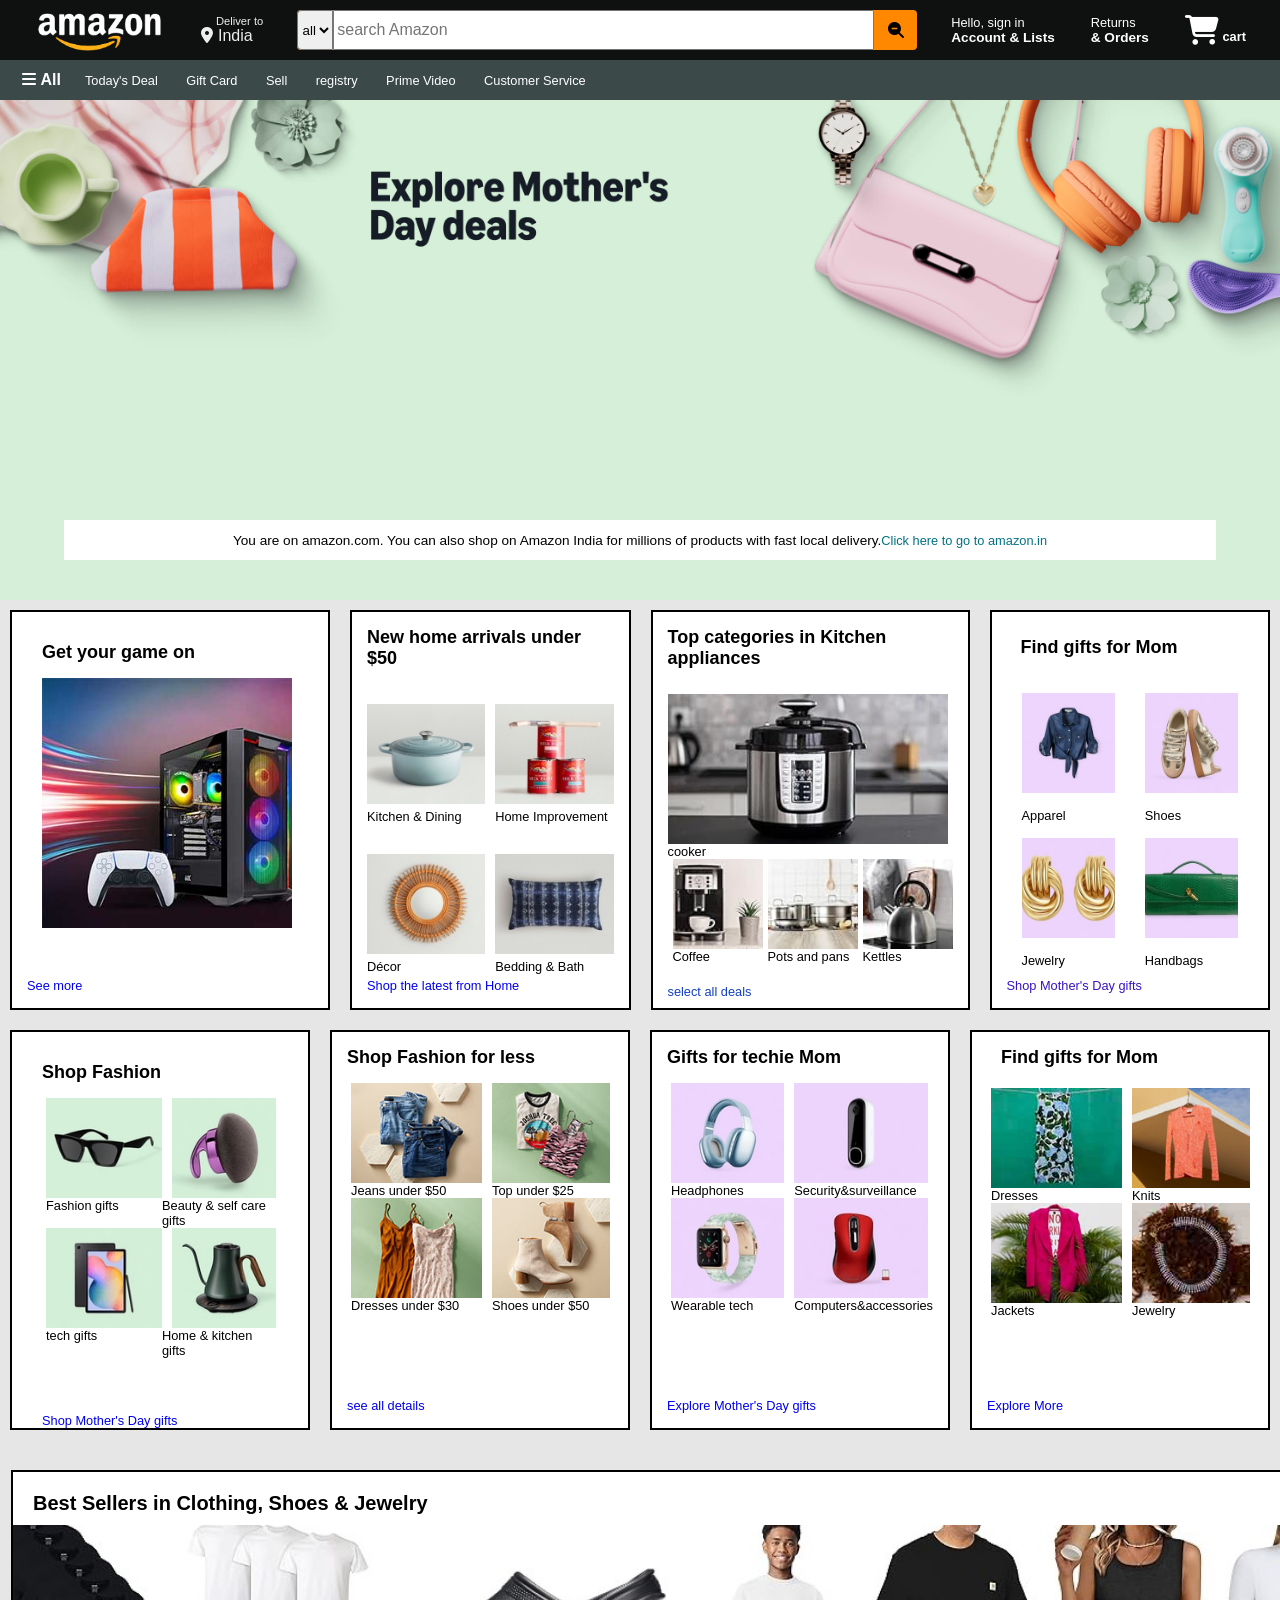
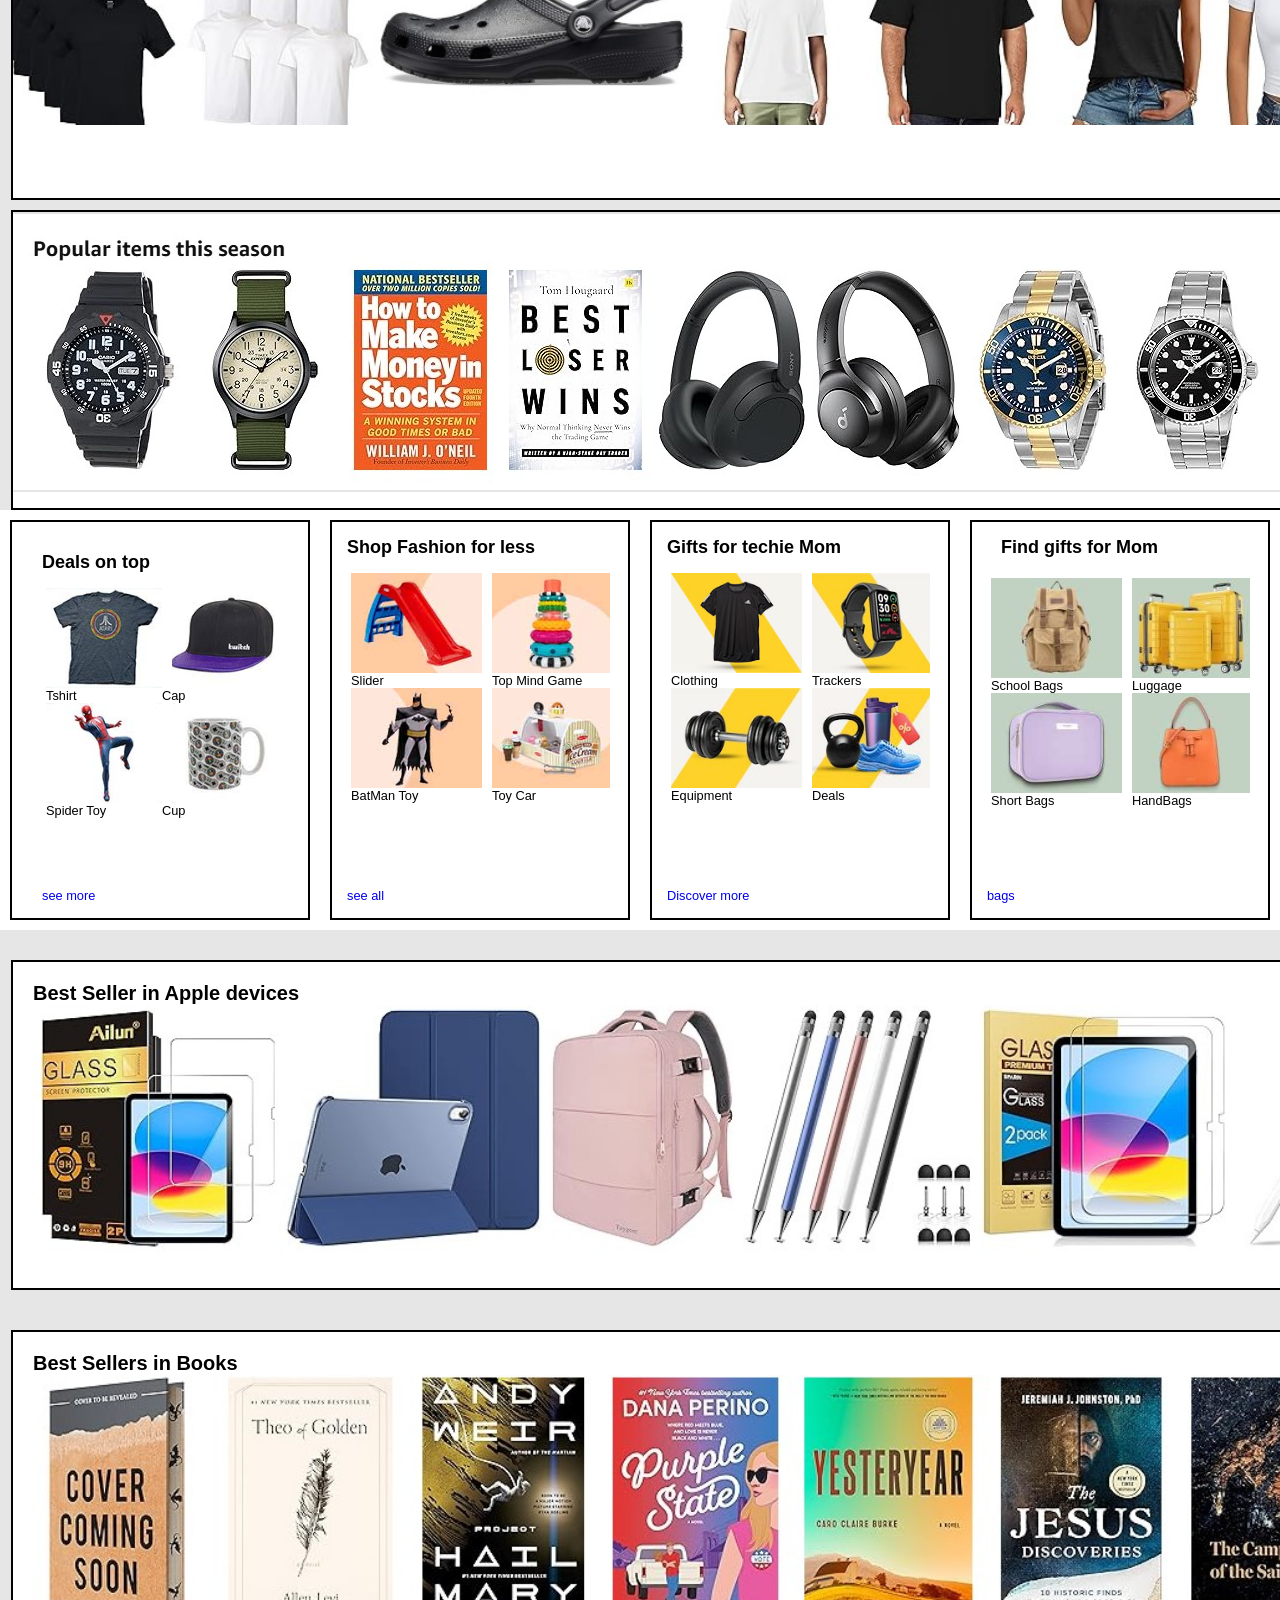
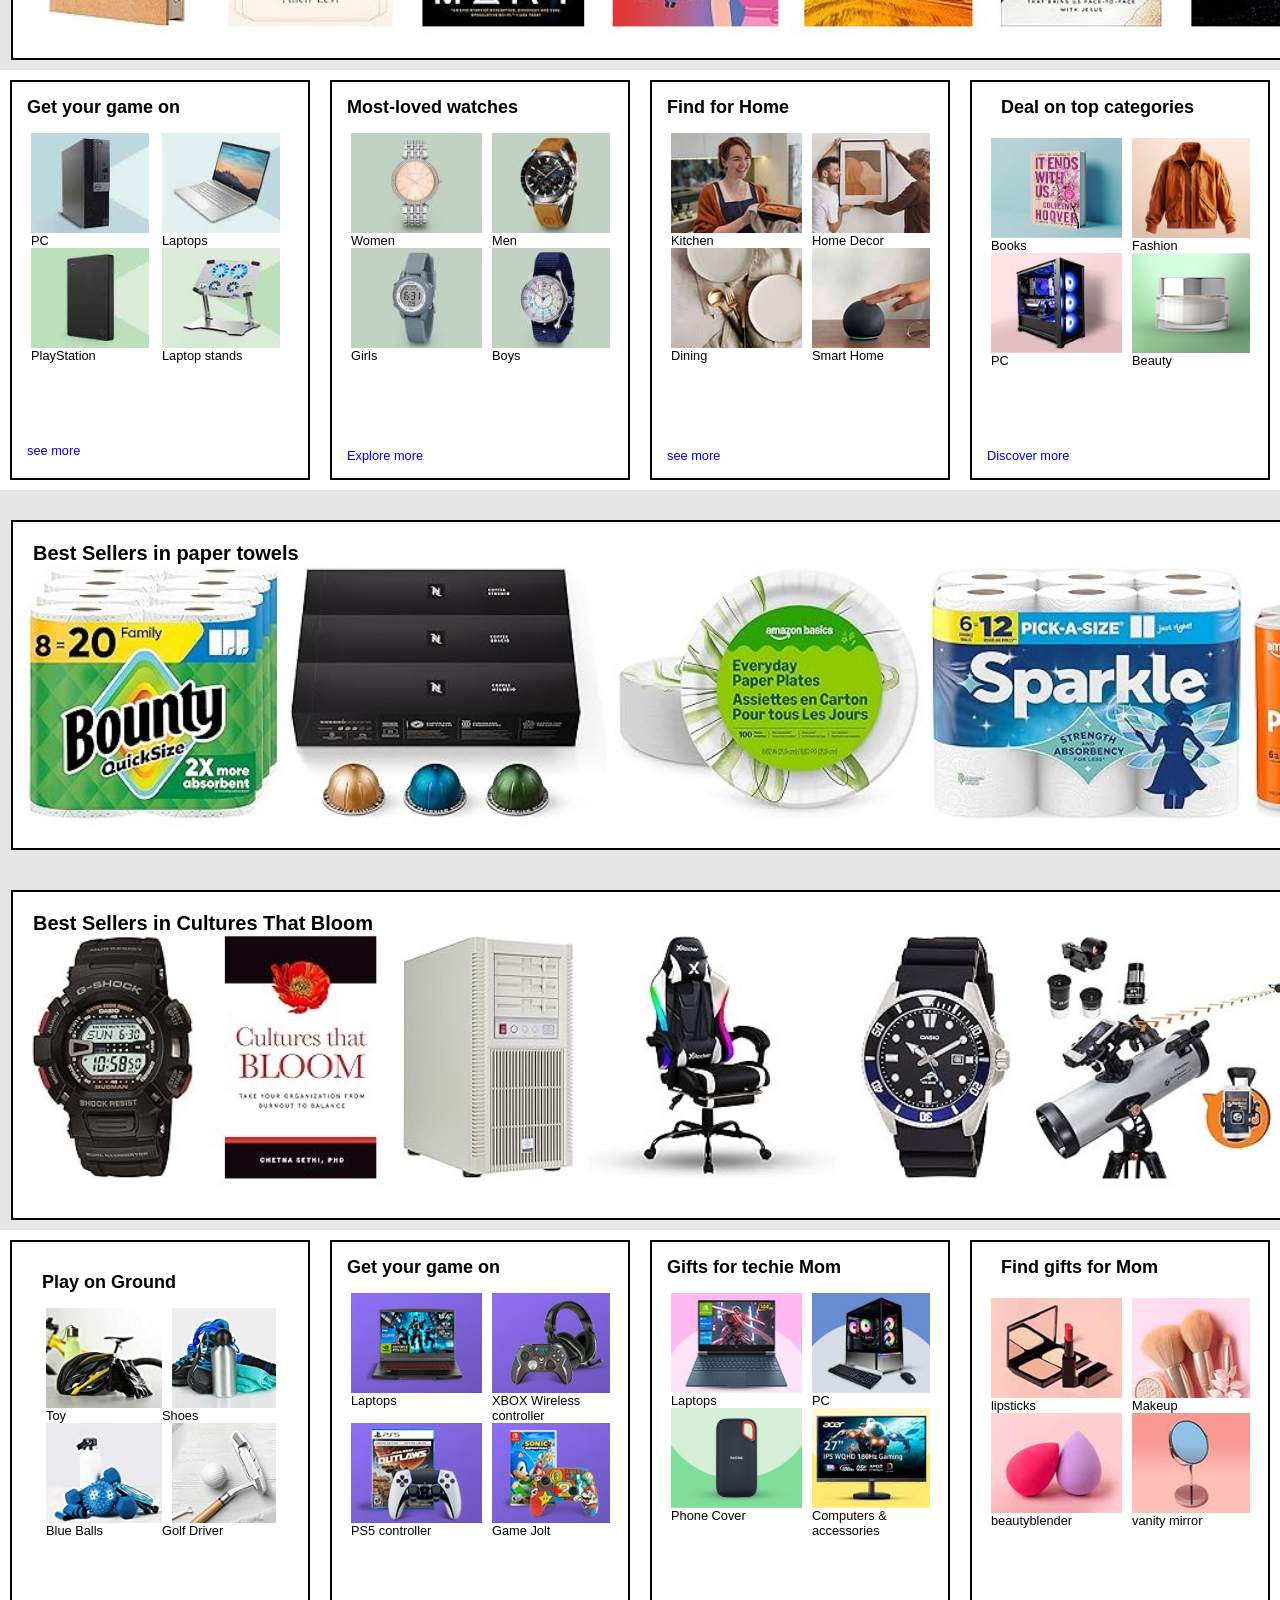
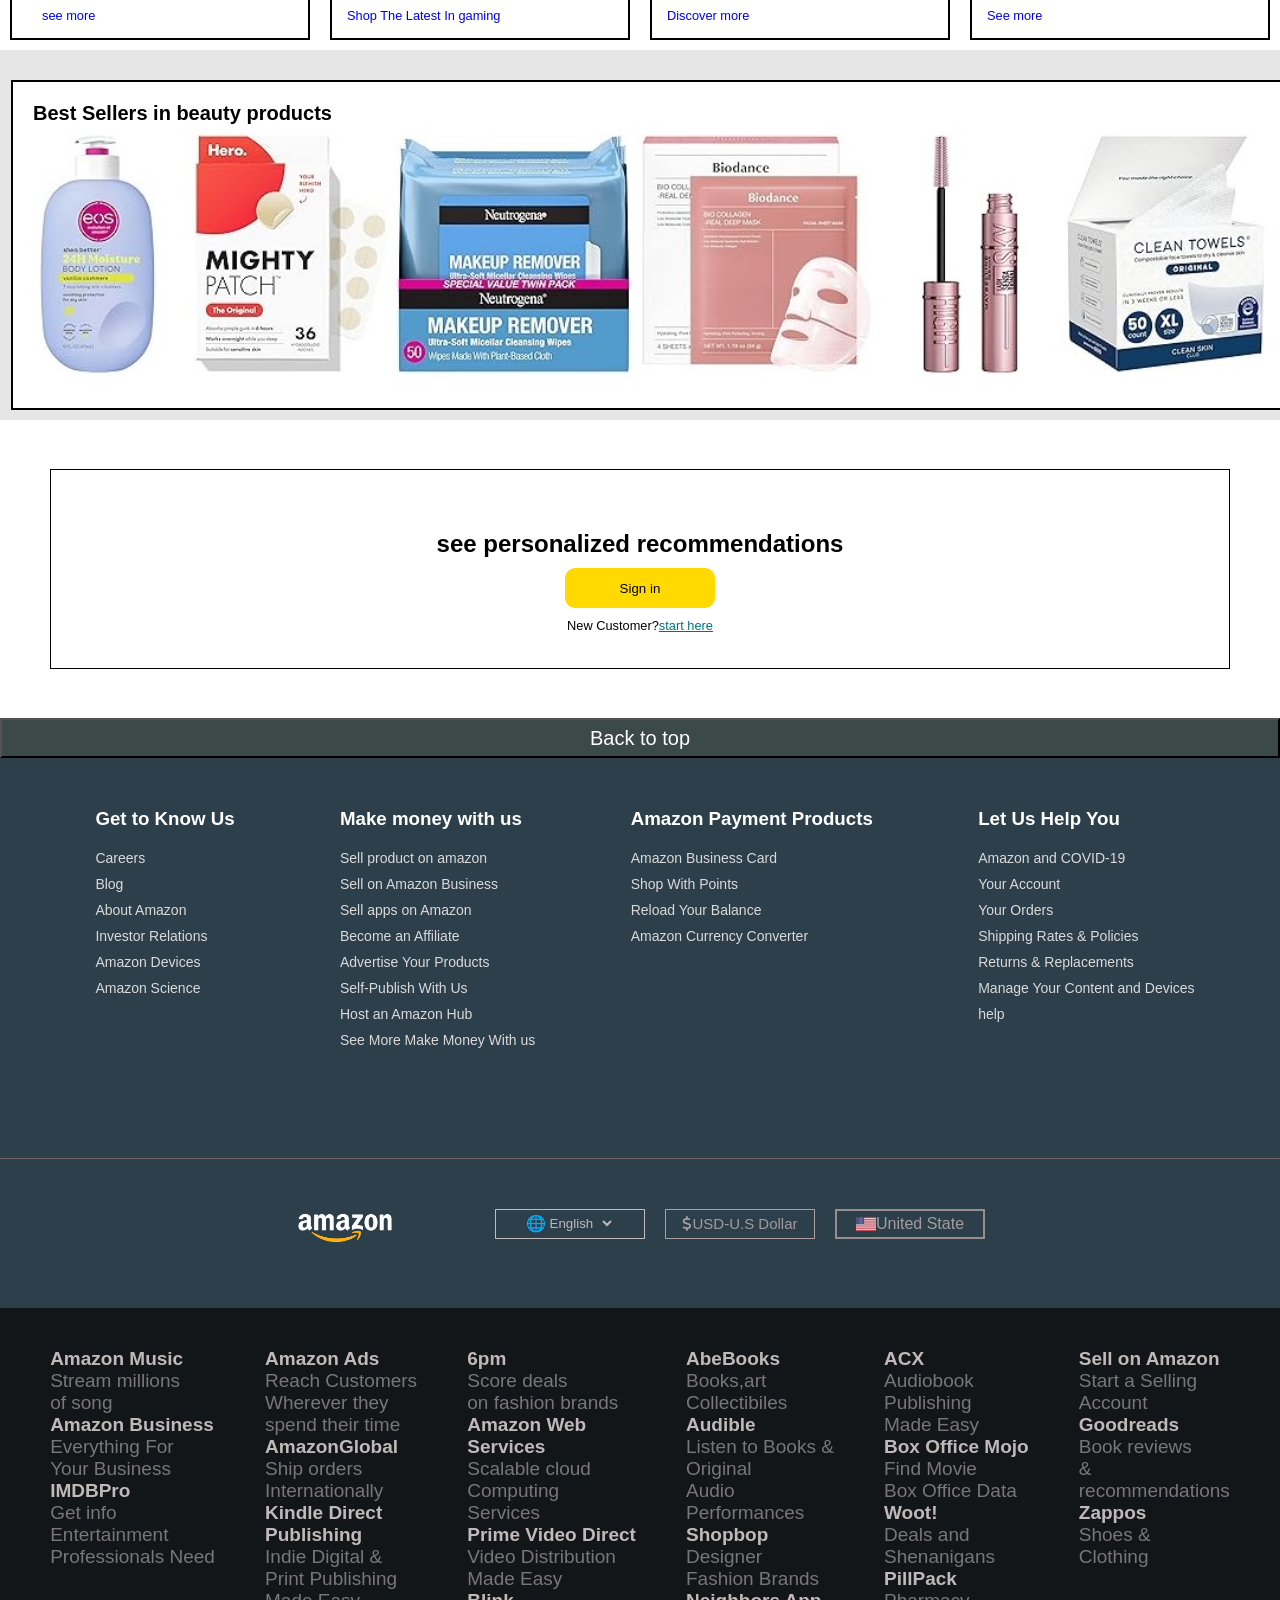
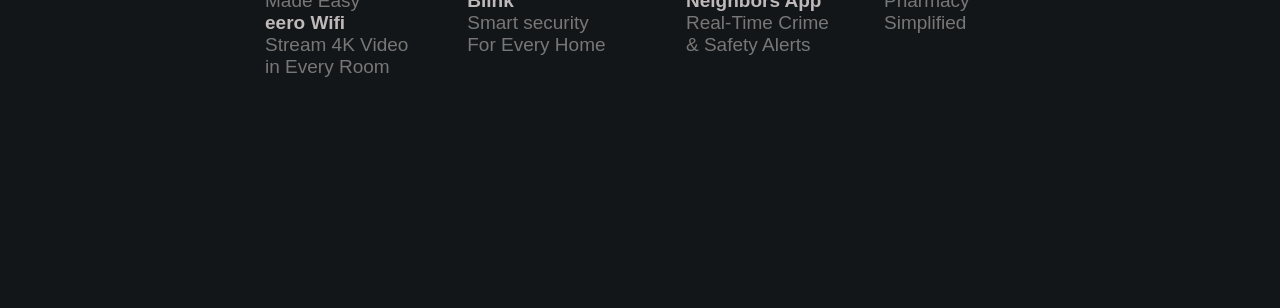
<file: index.html>
<doctype html>
    <html>
        <head><title>amazon</title>
            <meta charset="UTF-8">
            <meta name="viewport" content="width=device-width, initial-scale=1.0">
            <link rel="stylesheet" href="amazon.css">
            <link rel="stylesheet" href="https://cdnjs.cloudflare.com/ajax/libs/font-awesome/6.5.1/css/all.min.css">
        </head>
        <body>
            <header>
                <div id="top"></div>
                
                <div class="navbar">
                <div class="nav-logo border">
                    <div class="logo" ></div>
                </div>
                <div class="nav-address border">
                    <p class="address-first">Deliver to</p>
                    <div class="add-icon">
                        <i class="fa-solid fa-location-dot"></i>
                        <p class="address-second">India</p>
                    </div>
                </div>
                <div class="nav-search">
                    <select class="search-select">
                    <option>all</option>
                    </select>
                    <input class="search-input" type="text" placeholder="search Amazon">
                    <div class="search-icon">
                    <i class="fa-solid fa-magnifying-glass-minus"></i>
                </div>
                </div>
                <div class="nav-signin border" color="white">
                    <p><span><a style="color: white; text-decoration: none;" href="https://www.amazon.com/ap/signin?openid.return_to=https%3A%2F%2Fwww.amazon.com%2F%3Fref_%3Dnav_ya_signin&openid.identity=http%3A%2F%2Fspecs.openid.net%2Fauth%2F2.0%2Fidentifier_select&openid.assoc_handle=usflex&openid.mode=checkid_setup&openid.claimed_id=http%3A%2F%2Fspecs.openid.net%2Fauth%2F2.0%2Fidentifier_select&openid.ns=http%3A%2F%2Fspecs.openid.net%2Fauth%2F2.0">Hello, sign in</span></p>
                    <p class="nav-second">Account & Lists</p></a>
                </div>
                 <div class="nav-return border">
                    <p><span><a style="color: white; text-decoration: none;" href="https://www.amazon.com/returns">Returns</span></p>
                    <p class="nav-second"> & Orders</p></a>
                </div>
                <div  class="nav-cart border">
                  <a href="https://www.amazon.com/cart" style="color: white; text-decoration: none;">  <i class="fa-solid fa-cart-shopping "></i>
                    cart</a>
            </div></div>
            <div class="panel  ">
                <div class="panel-all border">
                <i class="fa-solid fa-bars"></i>
                <b>All</b>
            </div>
            <div class="panel-ops ">
                <p class="border"><a style="color: white; text-decoration: none;" href="https://www.amazon.com/gp/goldbox?ref_=nav_cs_gb">Today's Deal</a></p>
                <p class="border"><a style="color: white; text-decoration: none;" href="https://www.amazon.com/gift-cards/b/?ie=UTF8&node=2238192011&ref_=nav_cs_gc">Gift Card</a></p>
                <p class="border"><a style="color: white; text-decoration: none;" href="https://www.amazon.com/b/?_encoding=UTF8&ld=AZUSSOA-sell&node=12766669011&ref_=nav_cs_sell">Sell</a></p>
                <p class="border"><a style="color: white; text-decoration: none;" href="https://www.amazon.com/gp/browse.html?node=16115931011&ref_=nav_cs_registry">registry</a></p>
                <p class="border"><a style="color: white; text-decoration: none;" href="https://www.amazon.com/Amazon-Video/b/?ie=UTF8&node=2858778011&ref_=nav_cs_prime_video">Prime Video</a></p>
                <p class="border"><a style="color: white; text-decoration: none;" href="https://www.amazon.com/gp/help/customer/display.html?nodeId=508510&ref_=nav_cs_customerservice">Customer Service</a></p>
            </div>
           
             </div>
            </header>
            <div class="hero-section">
                <div class="hero-msg">
                   <p> You are on amazon.com. You can also shop on Amazon India for millions of products with fast local delivery.<a style=" text-decoration: none;" href="https://www.amazon.com/r/?_encoding=UTF8&aid=Jb1bh6HBRX-p7CkTgHfWPg&dest=https%3A%2F%2Fwww.amazon.in%3Fref%3Daisgw_intl_stripe_in&pd_rd_w=Be8iI&content-id=amzn1.sym.5d022dd3-7374-4c36-972c-d2f317605745&pf_rd_p=5d022dd3-7374-4c36-972c-d2f317605745&pf_rd_r=WZHA9DGF56CVK3T0P14G&pd_rd_wg=qTDK4&pd_rd_r=1f21c8b9-2805-4548-a3b9-a624bc31051b&ref_=pd_hp_d_atf_unk">Click here to go to amazon.in</a></p>
                   
                </div>
            </div>
           <div class="shop-section">
            <div class="box1 box">
                <div class="box1content"><h2>Get your game on</h2>
               <a href="https://www.amazon.com/s/?_encoding=UTF8&k=gaming&pd_rd_w=p9a8D&content-id=amzn1.sym.edf433e2-b6d4-408e-986d-75239a5ced10&pf_rd_p=edf433e2-b6d4-408e-986d-75239a5ced10&pf_rd_r=WZHA9DGF56CVK3T0P14G&pd_rd_wg=qTDK4&pd_rd_r=1f21c8b9-2805-4548-a3b9-a624bc31051b&ref_=pd_hp_d_atf_unk"> <div class="b1img"></div></a>
            </div><p class="text"><a style=" text-decoration: none;" href="https://www.amazon.com/s/?_encoding=UTF8&k=gaming&pd_rd_w=p9a8D&content-id=amzn1.sym.edf433e2-b6d4-408e-986d-75239a5ced10&pf_rd_p=edf433e2-b6d4-408e-986d-75239a5ced10&pf_rd_r=WZHA9DGF56CVK3T0P14G&pd_rd_wg=qTDK4&pd_rd_r=1f21c8b9-2805-4548-a3b9-a624bc31051b&ref_=pd_hp_d_atf_unk">See more</a></p>
            </div>
            <div class="box2 box">
    <div class="box2content">
        <h2>New home arrivals under $50</h2>

        <div class="grid">

            <div class="card">
               <a href="https://www.amazon.com/s/?_encoding=UTF8&k=kitchen%20and%20dining&rh=p_36%3A-5000&s=date-desc-rank&pd_rd_w=YhYQD&content-id=amzn1.sym.679a99a5-333c-46b8-a493-b812dbdccbc0&pf_rd_p=679a99a5-333c-46b8-a493-b812dbdccbc0&pf_rd_r=WZHA9DGF56CVK3T0P14G&pd_rd_wg=qTDK4&pd_rd_r=1f21c8b9-2805-4548-a3b9-a624bc31051b&ref_=pd_hp_d_atf_unk"> <div class="b2img img"></div></a>
                <p><a style="color:black; text-decoration: none;" href="https://www.amazon.com/s/?_encoding=UTF8&k=kitchen%20and%20dining&rh=p_36%3A-5000&s=date-desc-rank&pd_rd_w=YhYQD&content-id=amzn1.sym.679a99a5-333c-46b8-a493-b812dbdccbc0&pf_rd_p=679a99a5-333c-46b8-a493-b812dbdccbc0&pf_rd_r=WZHA9DGF56CVK3T0P14G&pd_rd_wg=qTDK4&pd_rd_r=1f21c8b9-2805-4548-a3b9-a624bc31051b&ref_=pd_hp_d_atf_unk">Kitchen & Dining</a></p>
            </div>

            <div class="card">
                <a href="https://www.amazon.com/s/?_encoding=UTF8&k=home%20improvement&i=tools&rh=n%3A228013%2Cp_36%3A-5000&dc=&ds=v1%3AU%2F9vxcfd6LLqNGLcdfGjetkk3KJGd0ZuNoxWMV3LcAk&pd_rd_w=YhYQD&content-id=amzn1.sym.679a99a5-333c-46b8-a493-b812dbdccbc0&pf_rd_p=679a99a5-333c-46b8-a493-b812dbdccbc0&pf_rd_r=WZHA9DGF56CVK3T0P14G&pd_rd_wg=qTDK4&pd_rd_r=1f21c8b9-2805-4548-a3b9-a624bc31051b&ref_=pd_hp_d_atf_unk"> <div class="b21img img"></div></a>
                <p><a style="color:black; text-decoration: none;" href="https://www.amazon.com/s/?_encoding=UTF8&k=home%20improvement&i=tools&rh=n%3A228013%2Cp_36%3A-5000&dc=&ds=v1%3AU%2F9vxcfd6LLqNGLcdfGjetkk3KJGd0ZuNoxWMV3LcAk&pd_rd_w=YhYQD&content-id=amzn1.sym.679a99a5-333c-46b8-a493-b812dbdccbc0&pf_rd_p=679a99a5-333c-46b8-a493-b812dbdccbc0&pf_rd_r=WZHA9DGF56CVK3T0P14G&pd_rd_wg=qTDK4&pd_rd_r=1f21c8b9-2805-4548-a3b9-a624bc31051b&ref_=pd_hp_d_atf_unk">Home Improvement</a></p>
            </div>

            <div class="card">
                <a href="https://www.amazon.com/s/?_encoding=UTF8&k=home%20decor&rh=p_36%3A-5000&s=date-desc-rank&pd_rd_w=YhYQD&content-id=amzn1.sym.679a99a5-333c-46b8-a493-b812dbdccbc0&pf_rd_p=679a99a5-333c-46b8-a493-b812dbdccbc0&pf_rd_r=WZHA9DGF56CVK3T0P14G&pd_rd_wg=qTDK4&pd_rd_r=1f21c8b9-2805-4548-a3b9-a624bc31051b&ref_=pd_hp_d_atf_unk"> <div class="b22img img"></div></a>
                <p><a style="color:black; text-decoration: none;" href="https://www.amazon.com/s/?_encoding=UTF8&k=home%20decor&rh=p_36%3A-5000&s=date-desc-rank&pd_rd_w=YhYQD&content-id=amzn1.sym.679a99a5-333c-46b8-a493-b812dbdccbc0&pf_rd_p=679a99a5-333c-46b8-a493-b812dbdccbc0&pf_rd_r=WZHA9DGF56CVK3T0P14G&pd_rd_wg=qTDK4&pd_rd_r=1f21c8b9-2805-4548-a3b9-a624bc31051b&ref_=pd_hp_d_atf_unk">Décor</a></p>
            </div>

            <div class="card">
                <a href="https://www.amazon.com/s/?_encoding=UTF8&k=bedding%20and%20bath&rh=p_36%3A-5000&s=date-desc-rank&pd_rd_w=YhYQD&content-id=amzn1.sym.679a99a5-333c-46b8-a493-b812dbdccbc0&pf_rd_p=679a99a5-333c-46b8-a493-b812dbdccbc0&pf_rd_r=WZHA9DGF56CVK3T0P14G&pd_rd_wg=qTDK4&pd_rd_r=1f21c8b9-2805-4548-a3b9-a624bc31051b&ref_=pd_hp_d_atf_unk"> <div class="b23img img"></div></a>
                <p><a style="color:black; text-decoration: none;" href="https://www.amazon.com/s/?_encoding=UTF8&k=bedding%20and%20bath&rh=p_36%3A-5000&s=date-desc-rank&pd_rd_w=YhYQD&content-id=amzn1.sym.679a99a5-333c-46b8-a493-b812dbdccbc0&pf_rd_p=679a99a5-333c-46b8-a493-b812dbdccbc0&pf_rd_r=WZHA9DGF56CVK3T0P14G&pd_rd_wg=qTDK4&pd_rd_r=1f21c8b9-2805-4548-a3b9-a624bc31051b&ref_=pd_hp_d_atf_unk">Bedding & Bath</a></p>
            </div>

        </div>

       
    </div>
    <p class="text"><a style="; text-decoration: none;" href="https://www.amazon.com/s/?_encoding=UTF8&k=home&rh=n%3A228013%2Cp_36%3A-5000&dc=&ds=v1%3AU%2F9vxcfd6LLqNGLcdfGjetkk3KJGd0ZuNoxWMV3LcAk&pd_rd_w=YhYQD&content-id=amzn1.sym.679a99a5-333c-46b8-a493-b812dbdccbc0&pf_rd_p=679a99a5-333c-46b8-a493-b812dbdccbc0&pf_rd_r=WZHA9DGF56CVK3T0P14G&pd_rd_wg=qTDK4&pd_rd_r=1f21c8b9-2805-4548-a3b9-a624bc31051b&ref_=pd_hp_d_atf_unk">Shop the latest from Home</a></p>
</div>


<div class="box3 box">
    <h2>Top categories in Kitchen appliances</h2>
    <a  style="color:black; text-decoration: none;" href="https://www.amazon.com/s/?_encoding=UTF8&k=cooker&rh=n%3A228013%2Cp_36%3A-5000&dc=&ds=v1%3AU%2F9vxcfd6LLqNGLcdfGjetkk3KJGd0ZuNoxWMV3LcAk&pd_rd_w=YhYQD&content-id=amzn1.sym.679a99a5-333c-46b8-a493-b812dbdccbc0&pf_rd_p=679a99a5-333c-46b8-a493-b812dbdccbc0&pf_rd_r=WZHA9DGF56CVK3T0P14G&pd_rd_wg=qTDK4&pd_rd_r=1f21c8b9-2805-4548-a3b9-a624bc31051b&ref_=pd_hp_d_atf_unk">
        <div class="cooker"></div>
        <p>cooker</p>
    </a>
    <div class="grid1">
        <div class="kitchen">
    <a  style="color:black; text-decoration: none;" href="https://www.amazon.com/s/?_encoding=UTF8&k=coffee&rh=n%3A228013%2Cp_36%3A-5000&dc=&ds=v1%3AU%2F9vxcfd6LLqNGLcdfGjetkk3KJGd0ZuNoxWMV3LcAk&pd_rd_w=YhYQD&content-id=amzn1.sym.679a99a5-333c-46b8-a493-b812dbdccbc0&pf_rd_p=679a99a5-333c-46b8-a493-b812dbdccbc0&pf_rd_r=WZHA9DGF56CVK3T0P14G&pd_rd_wg=qTDK4&pd_rd_r=1f21c8b9-2805-4548-a3b9-a624bc31051b&ref_=pd_hp_d_atf_unk">
        <div class="c2"></div>
        <p>Coffee</p>
    </a>
</div>
     <div class="kitchen">
    <a  style="color:black; text-decoration: none;" href="https://www.amazon.com/s/?_encoding=UTF8&k=pots%20and%20pans&rh=n%3A228013%2Cp_36%3A-5000&dc=&ds=v1%3AU%2F9vxcfd6LLqNGLcdfGjetkk3KJGd0ZuNoxWMV3LcAk&pd_rd_w=YhYQD&content-id=amzn1.sym.679a99a5-333c-46b8-a493-b812dbdccbc0&pf_rd_p=679a99a5-333c-46b8-a493-b812dbdccbc0&pf_rd_r=WZHA9DGF56CVK3T0P14G&pd_rd_wg=qTDK4&pd_rd_r=1f21c8b9-2805-4548-a3b9-a624bc31051b&ref_=pd_hp_d_atf_unk">
        <div class="c3"></div>
        <p>Pots and pans</p>
    </a>
</div>
     <div class="kitchen">
    <a href="https://www.amazon.com/s/?_encoding=UTF8&k=kettle&pd_rd_w=OplGD&content-id=amzn1.sym.8158743a-e3ec-4239-b3a8-31bfee7d4a15&pf_rd_p=8158743a-e3ec-4239-b3a8-31bfee7d4a15&pf_rd_r=K4FKCK1N8N6CPWT42T6M&pd_rd_wg=G2GnP&pd_rd_r=c728745f-7984-4a23-b391-318fbb65077c&ref_=pd_hp_d_atf_unk" style="color:black ;text-decoration:none;"><div class="c4"></div><p>Kettles</p></div>
</div>
<p style="color:rgb(19, 64, 189)";class="text">select all deals</p>
</div>
</a>
<div class="box4 box">
   <p class="text" ><h2>Find gifts for Mom</h2></p>
    <div class="grid3">
    <div class="grid2">
    <a href="https://www.amazon.com/gp/goldbox/?ie=UTF8&ref_=nav_cs_gb&discounts-widget=%2522%257B%255C%2522state%255C%2522%253A%257B%255C%2522refinementFilters%255C%2522%253A%257B%255C%2522departments%255C%2522%253A%255B%255C%25227141124011%252F7147440011%252F1040660%255C%2522%255D%257D%257D%252C%255C%2522version%255C%2522%253A1%257D%2522&pd_rd_w=yvnwt&content-id=amzn1.sym.15108278-307b-4aa2-b314-5f089c58a67a&pf_rd_p=15108278-307b-4aa2-b314-5f089c58a67a&pf_rd_r=K4FKCK1N8N6CPWT42T6M&pd_rd_wg=G2GnP&pd_rd_r=c728745f-7984-4a23-b391-318fbb65077c" style="color:black; text-decoration:none;"><div class="m1"></div><p>Apparel</a></p></div>
    
      <div class="grid2">
    <a href="https://www.amazon.com/gp/goldbox/?ie=UTF8&ref_=nav_cs_gb&discounts-widget=%2522%257B%255C%2522state%255C%2522%253A%257B%255C%2522refinementFilters%255C%2522%253A%257B%255C%2522departments%255C%2522%253A%255B%255C%25227141124011%252F7147440011%252F679337011%255C%2522%255D%257D%257D%252C%255C%2522version%255C%2522%253A1%257D%2522&pd_rd_w=yvnwt&content-id=amzn1.sym.15108278-307b-4aa2-b314-5f089c58a67a&pf_rd_p=15108278-307b-4aa2-b314-5f089c58a67a&pf_rd_r=K4FKCK1N8N6CPWT42T6M&pd_rd_wg=G2GnP&pd_rd_r=c728745f-7984-4a23-b391-318fbb65077c" style="color:black; text-decoration:none;"><div class="m2"></div><p>Shoes</p></a></div>
    
         <div class="grid2">
    <a href="https://www.amazon.com/gp/goldbox/?ie=UTF8&ref_=nav_cs_gb&discounts-widget=%2522%257B%255C%2522state%255C%2522%253A%257B%255C%2522refinementFilters%255C%2522%253A%257B%255C%2522departments%255C%2522%253A%255B%255C%25227141124011%252F7147440011%252F7192394011%255C%2522%255D%257D%257D%252C%255C%2522version%255C%2522%253A1%257D%2522&pd_rd_w=yvnwt&content-id=amzn1.sym.15108278-307b-4aa2-b314-5f089c58a67a&pf_rd_p=15108278-307b-4aa2-b314-5f089c58a67a&pf_rd_r=K4FKCK1N8N6CPWT42T6M&pd_rd_wg=G2GnP&pd_rd_r=c728745f-7984-4a23-b391-318fbb65077c" style="color:black; text-decoration:none;"><div class="m3"></div><p>Jewelry</p></a></div>
    
 <div class="grid2">
    <a href="https://www.amazon.com/gp/goldbox/?ie=UTF8&ref_=nav_cs_gb&discounts-widget=%2522%257B%255C%2522state%255C%2522%253A%257B%255C%2522refinementFilters%255C%2522%253A%257B%255C%2522departments%255C%2522%253A%255B%255C%25227141124011%252F7147440011%252F15743631%255C%2522%255D%257D%257D%252C%255C%2522version%255C%2522%253A1%257D%2522&pd_rd_w=yvnwt&content-id=amzn1.sym.15108278-307b-4aa2-b314-5f089c58a67a&pf_rd_p=15108278-307b-4aa2-b314-5f089c58a67a&pf_rd_r=K4FKCK1N8N6CPWT42T6M&pd_rd_wg=G2GnP&pd_rd_r=c728745f-7984-4a23-b391-318fbb65077c" style="color:black; text-decoration:none;"><div class="m4"></div><p> Handbags</p></a></div>
    
</div>
<a style="color:rgb(57, 20, 194); text-decoration:none;" href="https://www.amazon.com/b/?_encoding=UTF8&node=23175097011&pd_rd_w=yvnwt&content-id=amzn1.sym.15108278-307b-4aa2-b314-5f089c58a67a&pf_rd_p=15108278-307b-4aa2-b314-5f089c58a67a&pf_rd_r=K4FKCK1N8N6CPWT42T6M&pd_rd_wg=G2GnP&pd_rd_r=c728745f-7984-4a23-b391-318fbb65077c&ref_=pd_hp_d_atf_unk"><p class="text">Shop Mother's Day gifts</p></a>
</div>
</div>
<div class="shop-section2">
            <div class="box1 box">
                <div class="box1content"><h2>Shop Fashion</h2>
                 <div class="grid9">
    <div class="card6">
    <a href="https://www.amazon.com/gp/goldbox/?ie=UTF8&ref_=nav_cs_gb&discounts-widget=%2522%257B%255C%2522state%255C%2522%253A%257B%255C%2522refinementFilters%255C%2522%253A%257B%255C%2522departments%255C%2522%253A%255B%255C%25227141124011%252F7147440011%255C%2522%255D%257D%257D%252C%255C%2522version%255C%2522%253A1%257D%2522&pd_rd_w=xbqB2&content-id=amzn1.sym.0a1ef250-94d8-40b4-b103-56f74ad239f5&pf_rd_p=0a1ef250-94d8-40b4-b103-56f74ad239f5&pf_rd_r=K4FKCK1N8N6CPWT42T6M&pd_rd_wg=G2GnP&pd_rd_r=c728745f-7984-4a23-b391-318fbb65077c" style="color:black; text-decoration:none;"><div class="f1  img"></div><p>Fashion gifts</p></a></div>
    
      <div class="card6">
    <a href="https://www.amazon.com/gp/goldbox/?ie=UTF8&ref_=nav_cs_gb&discounts-widget=%2522%257B%255C%2522state%255C%2522%253A%257B%255C%2522refinementFilters%255C%2522%253A%257B%255C%2522departments%255C%2522%253A%255B%255C%252211055981%255C%2522%255D%257D%257D%252C%255C%2522version%255C%2522%253A1%257D%2522&pd_rd_w=xbqB2&content-id=amzn1.sym.0a1ef250-94d8-40b4-b103-56f74ad239f5&pf_rd_p=0a1ef250-94d8-40b4-b103-56f74ad239f5&pf_rd_r=K4FKCK1N8N6CPWT42T6M&pd_rd_wg=G2GnP&pd_rd_r=c728745f-7984-4a23-b391-318fbb65077c" style="color:black; text-decoration:none;"><div class="f2  img"></div><p>Beauty & self care gifts</p></a></div>
    
         <div class="card6">
    <a href="https://www.amazon.com/gp/goldbox/?ie=UTF8&ref_=nav_cs_gb&discounts-widget=%2522%257B%255C%2522state%255C%2522%253A%257B%255C%2522refinementFilters%255C%2522%253A%257B%255C%2522departments%255C%2522%253A%255B%255C%2522493964%255C%2522%255D%257D%257D%252C%255C%2522version%255C%2522%253A1%257D%2522&pd_rd_w=xbqB2&content-id=amzn1.sym.0a1ef250-94d8-40b4-b103-56f74ad239f5&pf_rd_p=0a1ef250-94d8-40b4-b103-56f74ad239f5&pf_rd_r=K4FKCK1N8N6CPWT42T6M&pd_rd_wg=G2GnP&pd_rd_r=c728745f-7984-4a23-b391-318fbb65077c" style="color:black; text-decoration:none;"><div class="f3  img"></div><p>tech gifts</p></a></div>
    
 <div class="card6">
    <a href="https://www.amazon.com/gp/goldbox/?ie=UTF8&ref_=nav_cs_gb&discounts-widget=%2522%257B%255C%2522state%255C%2522%253A%257B%255C%2522refinementFilters%255C%2522%253A%257B%255C%2522departments%255C%2522%253A%255B%255C%25221063498%255C%2522%255D%257D%257D%252C%255C%2522version%255C%2522%253A1%257D%2522&pd_rd_w=xbqB2&content-id=amzn1.sym.0a1ef250-94d8-40b4-b103-56f74ad239f5&pf_rd_p=0a1ef250-94d8-40b4-b103-56f74ad239f5&pf_rd_r=K4FKCK1N8N6CPWT42T6M&pd_rd_wg=G2GnP&pd_rd_r=c728745f-7984-4a23-b391-318fbb65077c" style="color:black; text-decoration:none;"><div class="f4  img"></div><p>Home & kitchen gifts</p></a></div>
    
</div>
<a href="https://www.amazon.com/b/?_encoding=UTF8&node=23175097011&pd_rd_w=xbqB2&content-id=amzn1.sym.0a1ef250-94d8-40b4-b103-56f74ad239f5&pf_rd_p=0a1ef250-94d8-40b4-b103-56f74ad239f5&pf_rd_r=K4FKCK1N8N6CPWT42T6M&pd_rd_wg=G2GnP&pd_rd_r=c728745f-7984-4a23-b391-318fbb65077c&ref_=pd_hp_d_atf_unk" style=" text-decoration:none;"><p style="margin-top:55px" class="text"><p>Shop Mother's Day gifts</a></p>
</div>

</div>
     <div class="box2 box">
    <div class="box2content">
        <h2>Shop Fashion for less</h2>

        <div class="grid6">

            <div class="card2">
                <a href="https://www.amazon.com/s/?_encoding=UTF8&k=Jeans&rh=n%3A1040660%2Cn%3A1048188%2Cp_36%3A-5000&dc=&ds=v1%3AZrh2YeJ%2Bmo6tc5p1QJD9idnCpBDTF2pKNTUbGqlhFKk&crid=1TZCO6ZC2HZVA&qid=1684823801&rnid=2941120011&sprefix=jeans%2Caps%2C155&ref=sr_nr_n_4&pd_rd_w=UP3on&content-id=amzn1.sym.1cb3993a-41fc-4a2a-b2ee-016e70298d9f&pf_rd_p=1cb3993a-41fc-4a2a-b2ee-016e70298d9f&pf_rd_r=K4FKCK1N8N6CPWT42T6M&pd_rd_wg=G2GnP&pd_rd_r=c728745f-7984-4a23-b391-318fbb65077c&ref_=pd_hp_d_atf_unk" style="color:black; text-decoration:none;">
                    <div class="shop1 img"></div>
                    <p>Jeans under $50</p>
                </a>
            </div>

            <div class="card2">
               <a href="https://www.amazon.com/s/?_encoding=UTF8&k=Tops&rh=p_36%3A-2500&crid=19AKO4YZK6ZPJ&qid=1684823853&rnid=2661611011&sprefix=tops%2Caps%2C250&ref=sr_nr_p_36_5&pd_rd_w=UP3on&content-id=amzn1.sym.1cb3993a-41fc-4a2a-b2ee-016e70298d9f&pf_rd_p=1cb3993a-41fc-4a2a-b2ee-016e70298d9f&pf_rd_r=K4FKCK1N8N6CPWT42T6M&pd_rd_wg=G2GnP&pd_rd_r=c728745f-7984-4a23-b391-318fbb65077c&ref_=pd_hp_d_atf_unk" style="color:black; text-decoration:none;">
                    <div class="shop2 img"></div>
                    <p style=" margin-left:10px">Top under $25</p>
                </a>
            </div>

            <div class="card2">
                <a href="https://www.amazon.com/s/?_encoding=UTF8&k=Dresses&rh=p_36%3A-3000&crid=Y67PJX929LXO&qid=1684823891&rnid=2661611011&sprefix=dresses%2Caps%2C149&ref=sr_nr_p_36_5&pd_rd_w=UP3on&content-id=amzn1.sym.1cb3993a-41fc-4a2a-b2ee-016e70298d9f&pf_rd_p=1cb3993a-41fc-4a2a-b2ee-016e70298d9f&pf_rd_r=K4FKCK1N8N6CPWT42T6M&pd_rd_wg=G2GnP&pd_rd_r=c728745f-7984-4a23-b391-318fbb65077c&ref_=pd_hp_d_atf_unk" style="color:black; text-decoration:none;">
                    <div class="shop3 img"></div>
                    <p>Dresses under $30</p>
                </a>
            </div>

            <div class="card2">
               <a href="https://www.amazon.com/s/?_encoding=UTF8&k=Shoes&rh=p_36%3A-5000&crid=1QEZIUFPCL3YZ&qid=1684823927&rnid=2661611011&sprefix=shoes%2Caps%2C145&ref=sr_nr_p_36_5&pd_rd_w=UP3on&content-id=amzn1.sym.1cb3993a-41fc-4a2a-b2ee-016e70298d9f&pf_rd_p=1cb3993a-41fc-4a2a-b2ee-016e70298d9f&pf_rd_r=K4FKCK1N8N6CPWT42T6M&pd_rd_wg=G2GnP&pd_rd_r=c728745f-7984-4a23-b391-318fbb65077c&ref_=pd_hp_d_atf_unk" style="color:black; text-decoration:none;">
                    <div class="shop4 img"></div>
                    <p style=" margin-left:10px">Shoes under $50</p>
                </a>
            </div>

        </div>

       
    </div>
    <a href="https://www.amazon.com/gp/goldbox/?ie=UTF8&ref_=nav_cs_gb&deals-widget=%257B%2522version%2522%253A1%252C%2522viewIndex%2522%253A0%252C%2522presetId%2522%253A%252215E8DB96732AF8CA9C14916141BB1C4C%2522%252C%2522departments%2522%253A%255B%25227147440011%2522%252C%25227192394011%2522%252C%2522679337011%2522%252C%25226358543011%2522%255D%252C%2522sorting%2522%253A%2522FEATURED%2522%257D&pd_rd_w=UP3on&content-id=amzn1.sym.1cb3993a-41fc-4a2a-b2ee-016e70298d9f&pf_rd_p=1cb3993a-41fc-4a2a-b2ee-016e70298d9f&pf_rd_r=K4FKCK1N8N6CPWT42T6M&pd_rd_wg=G2GnP&pd_rd_r=c728745f-7984-4a23-b391-318fbb65077c" style="text-decoration:none"><p class="text">see all details </a></p>
</div>


<div class="box3 box">
    <h2>Gifts for techie Mom</h2>
    <div class="grid7">

            <div class="card3">
                <a href="https://www.amazon.com/gp/goldbox/?ie=UTF8&ref_=nav_cs_gb&discounts-widget=%2522%257B%255C%2522state%255C%2522%253A%257B%255C%2522refinementFilters%255C%2522%253A%257B%255C%2522departments%255C%2522%253A%255B%255C%2522493964%252F24046923011%255C%2522%255D%257D%257D%252C%255C%2522version%255C%2522%253A1%257D%2522&pd_rd_w=DmWP6&content-id=amzn1.sym.34b653ad-106b-47db-89f0-36f496142b6d&pf_rd_p=34b653ad-106b-47db-89f0-36f496142b6d&pf_rd_r=K4FKCK1N8N6CPWT42T6M&pd_rd_wg=G2GnP&pd_rd_r=c728745f-7984-4a23-b391-318fbb65077c" style="color:black;text-decoration:none"><div class="techie img"></div>
                <p>Headphones</p></a>
            </div>

            <div class="card3">
                <a href="https://www.amazon.com/gp/goldbox/?ie=UTF8&ref_=nav_cs_gb&discounts-widget=%2522%257B%255C%2522state%255C%2522%253A%257B%255C%2522refinementFilters%255C%2522%253A%257B%255C%2522departments%255C%2522%253A%255B%255C%2522493964%252F524136%255C%2522%255D%257D%257D%252C%255C%2522version%255C%2522%253A1%257D%2522&pd_rd_w=DmWP6&content-id=amzn1.sym.34b653ad-106b-47db-89f0-36f496142b6d&pf_rd_p=34b653ad-106b-47db-89f0-36f496142b6d&pf_rd_r=K4FKCK1N8N6CPWT42T6M&pd_rd_wg=G2GnP&pd_rd_r=c728745f-7984-4a23-b391-318fbb65077c" style="color:black;text-decoration:none"><div class="techie1 img"></div>
                <p style=" margin-left:10px">Security&surveillance</p></a>
            </div>

            <div class="card3">
              <a href="https://www.amazon.com/gp/goldbox/?ie=UTF8&ref_=nav_cs_gb&discounts-widget=%2522%257B%255C%2522state%255C%2522%253A%257B%255C%2522refinementFilters%255C%2522%253A%257B%255C%2522departments%255C%2522%253A%255B%255C%2522493964%252F10048700011%255C%2522%255D%257D%257D%252C%255C%2522version%255C%2522%253A1%257D%2522&pd_rd_w=DmWP6&content-id=amzn1.sym.34b653ad-106b-47db-89f0-36f496142b6d&pf_rd_p=34b653ad-106b-47db-89f0-36f496142b6d&pf_rd_r=K4FKCK1N8N6CPWT42T6M&pd_rd_wg=G2GnP&pd_rd_r=c728745f-7984-4a23-b391-318fbb65077c" style="color:black;text-decoration:none"><div class="techie2 img"></div>
                <p>Wearable tech</p></a>
            </div>

            <div class="card3">
                <a href="https://www.amazon.com/gp/goldbox/?ie=UTF8&ref_=nav_cs_gb&discounts-widget=%2522%257B%255C%2522state%255C%2522%253A%257B%255C%2522refinementFilters%255C%2522%253A%257B%255C%2522departments%255C%2522%253A%255B%255C%2522493964%252F10048700011%255C%2522%255D%257D%257D%252C%255C%2522version%255C%2522%253A1%257D%2522&pd_rd_w=DmWP6&content-id=amzn1.sym.34b653ad-106b-47db-89f0-36f496142b6d&pf_rd_p=34b653ad-106b-47db-89f0-36f496142b6d&pf_rd_r=K4FKCK1N8N6CPWT42T6M&pd_rd_wg=G2GnP&pd_rd_r=c728745f-7984-4a23-b391-318fbb65077c" style="color:black;text-decoration:none"><div class="techie3 img"></div>
                <p style=" margin-left:10px">Computers&accessories</a></p>
            </div>

      
    </div>
    <a href="https://www.amazon.com/b/?_encoding=UTF8&node=23175097011&pd_rd_w=DmWP6&content-id=amzn1.sym.34b653ad-106b-47db-89f0-36f496142b6d&pf_rd_p=34b653ad-106b-47db-89f0-36f496142b6d&pf_rd_r=K4FKCK1N8N6CPWT42T6M&pd_rd_wg=G2GnP&pd_rd_r=c728745f-7984-4a23-b391-318fbb65077c&ref_=pd_hp_d_atf_unk" style="text-decoration:none"><p class="text">Explore Mother's Day gifts</a></p>
</div>



<div class="box4 box">
    <h2>Find gifts for Mom</h2>
   <div class="grid8">

            <div class="card4">
               <a href="https://www.amazon.com/s/?_encoding=UTF8&k=Dresses&crid=1PW0S93CC85GY&sprefix=dresses%2Caps%2C146&ref=nb_sb_noss_1&pd_rd_w=04Zwg&content-id=amzn1.sym.bc6e892c-a9fc-4672-99a1-592a1c3e66ca&pf_rd_p=bc6e892c-a9fc-4672-99a1-592a1c3e66ca&pf_rd_r=K4FKCK1N8N6CPWT42T6M&pd_rd_wg=G2GnP&pd_rd_r=c728745f-7984-4a23-b391-318fbb65077c&ref_=pd_hp_d_atf_unk" style="color:black;text-decoration:none"><div class="fashion1 img"></div>
                <p>Dresses</p></a>
            </div>

            <div class="card4">
                <a href="https://www.amazon.com/s/?_encoding=UTF8&k=Knits%20clothing&crid=23OTKP0I0AQDD&sprefix=knits%20clothing%2Caps%2C147&ref=nb_sb_noss_2&pd_rd_w=04Zwg&content-id=amzn1.sym.bc6e892c-a9fc-4672-99a1-592a1c3e66ca&pf_rd_p=bc6e892c-a9fc-4672-99a1-592a1c3e66ca&pf_rd_r=K4FKCK1N8N6CPWT42T6M&pd_rd_wg=G2GnP&pd_rd_r=c728745f-7984-4a23-b391-318fbb65077c&ref_=pd_hp_d_atf_unk" style="color:black;text-decoration:none"><div class="fashion2 img"></div>
                <p style=" margin-left:10px">Knits</p></a>
            </div>

            <div class="card4">
                <a href="https://www.amazon.com/s/?_encoding=UTF8&k=Spring%20Jackets&crid=28AAZ2JDZCYX1&sprefix=spring%20jackets%2Caps%2C140&ref=nb_sb_noss_1&pd_rd_w=04Zwg&content-id=amzn1.sym.bc6e892c-a9fc-4672-99a1-592a1c3e66ca&pf_rd_p=bc6e892c-a9fc-4672-99a1-592a1c3e66ca&pf_rd_r=K4FKCK1N8N6CPWT42T6M&pd_rd_wg=G2GnP&pd_rd_r=c728745f-7984-4a23-b391-318fbb65077c&ref_=pd_hp_d_atf_unk" style="color:black;text-decoration:none"><div class="fashion3 img"></div>
                <p>Jackets</p></a>
            </div>

            <div class="card4">
              <a href="https://www.amazon.com/s/?_encoding=UTF8&k=jewelry&crid=3J1F4CEQCXT22&sprefix=jewelry%2Caps%2C152&ref=nb_sb_noss_1&pd_rd_w=04Zwg&content-id=amzn1.sym.bc6e892c-a9fc-4672-99a1-592a1c3e66ca&pf_rd_p=bc6e892c-a9fc-4672-99a1-592a1c3e66ca&pf_rd_r=K4FKCK1N8N6CPWT42T6M&pd_rd_wg=G2GnP&pd_rd_r=c728745f-7984-4a23-b391-318fbb65077c&ref_=pd_hp_d_atf_unk" style="color:black;text-decoration:none"><div class="fashion4 img"></div>
                <p style=" margin-left:10px">Jewelry</p></a>
            </div>

      
    </div>
    <a href="https://www.amazon.com/s/?_encoding=UTF8&k=Trending%20fashion&crid=2787SXJYRXDZH&sprefix=trending%20fashion%2Caps%2C142&ref=nb_sb_noss_1&pd_rd_w=04Zwg&content-id=amzn1.sym.bc6e892c-a9fc-4672-99a1-592a1c3e66ca&pf_rd_p=bc6e892c-a9fc-4672-99a1-592a1c3e66ca&pf_rd_r=K4FKCK1N8N6CPWT42T6M&pd_rd_wg=G2GnP&pd_rd_r=c728745f-7984-4a23-b391-318fbb65077c&ref_=pd_hp_d_atf_unk" style="text-decoration:none"><p class="text">Explore More</a></p>
</div>
</div>
<div class="longdiv">
   
    <div class="longimg">
         <h2>Best Sellers in Clothing, Shoes & Jewelry</h2>
        <div class="long">

        </div>
    </div>
    </div>
    <div class="back">
    <div class="longimg2">
        <div class="long2">

        </div>
    </div>
    </div>
    
    <div class="shop-section3">
           <div class="box1 box">
                <div class="box1content"><h2>Deals on top</h2>
                 <div class="grid10">
    <div class="card6">
    <a href="https://www.amazon.com/s/?_encoding=UTF8&k=gaming%20apparel&ref=nb_sb_noss&pd_rd_w=lyj9r&content-id=amzn1.sym.09483392-9ac6-434a-a3d7-39d83662f54a&pf_rd_p=09483392-9ac6-434a-a3d7-39d83662f54a&pf_rd_r=7QD57MSVT3XW9ECTX7N0&pd_rd_wg=Fwg6d&pd_rd_r=a8fa4c8d-6553-4ad8-a814-627402d26a1e&ref_=pd_hp_d_btf_unk" style="color:black ; text-decoration:none"> <div class="a1  img"></div><p>  Tshirt</p></a></div>
    
      <div class="card6">
    <a href="https://www.amazon.com/s/?_encoding=UTF8&k=gaming%20hats&ref=nb_sb_noss_2&pd_rd_w=lyj9r&content-id=amzn1.sym.09483392-9ac6-434a-a3d7-39d83662f54a&pf_rd_p=09483392-9ac6-434a-a3d7-39d83662f54a&pf_rd_r=7QD57MSVT3XW9ECTX7N0&pd_rd_wg=Fwg6d&pd_rd_r=a8fa4c8d-6553-4ad8-a814-627402d26a1e&ref_=pd_hp_d_btf_unk" style="color:black ; text-decoration:none"> <div class="a2  img"></div><p>Cap</p></a></div>
    
         <div class="card6">
    <a href="https://www.amazon.com/s/?_encoding=UTF8&k=gaming%20jewelry&ref=nb_sb_noss_3&pd_rd_w=lyj9r&content-id=amzn1.sym.09483392-9ac6-434a-a3d7-39d83662f54a&pf_rd_p=09483392-9ac6-434a-a3d7-39d83662f54a&pf_rd_r=7QD57MSVT3XW9ECTX7N0&pd_rd_wg=Fwg6d&pd_rd_r=a8fa4c8d-6553-4ad8-a814-627402d26a1e&ref_=pd_hp_d_btf_unk" style="color:black ; text-decoration:none"> <div class="a3  img"></div><p>Spider Toy</p></a></div>
    
 <div class="card6">
    <a href="https://www.amazon.com/s/?_encoding=UTF8&k=gaming%20handbags&ref=nb_sb_noss_4&pd_rd_w=lyj9r&content-id=amzn1.sym.09483392-9ac6-434a-a3d7-39d83662f54a&pf_rd_p=09483392-9ac6-434a-a3d7-39d83662f54a&pf_rd_r=7QD57MSVT3XW9ECTX7N0&pd_rd_wg=Fwg6d&pd_rd_r=a8fa4c8d-6553-4ad8-a814-627402d26a1e&ref_=pd_hp_d_btf_unk" style="color:black ; text-decoration:none"> <div class="a4  img"></div><p> Cup</p></a></div>
    
</div>
<p style="margin-top:70px" class="text"><a  style=" text-decoration: none;"href="https://www.amazon.com/b/?_encoding=UTF8&node=23508887011&pd_rd_w=0gQqe&content-id=amzn1.sym.09483392-9ac6-434a-a3d7-39d83662f54a&pf_rd_p=09483392-9ac6-434a-a3d7-39d83662f54a&pf_rd_r=F27T87KR61J0SFV8R166&pd_rd_wg=B2GcI&pd_rd_r=fa76ecb3-cd32-411c-ae09-304b82e21406&ref_=pd_hp_d_btf_unk">see more</a></p>
</div>

</div>
     <div class="box2 box">
    <div class="box2content">
        <h2>Shop Fashion for less</h2>

        <div class="grid11">

            <div class="card2">
                <a href="https://www.amazon.com/s/?_encoding=UTF8&k=ride%20on%20toys&pd_rd_w=9hAbF&content-id=amzn1.sym.db4c8a8b-ebce-43d6-afeb-c39934278ec6&pf_rd_p=db4c8a8b-ebce-43d6-afeb-c39934278ec6&pf_rd_r=7QD57MSVT3XW9ECTX7N0&pd_rd_wg=Fwg6d&pd_rd_r=a8fa4c8d-6553-4ad8-a814-627402d26a1e&ref_=pd_hp_d_btf_unk" style="color:black ; text-decoration:none">
                <div class="b1 img"></div>
                <p>Slider</a></p>
            </div>

            <div class="card2">
               <a href="https://www.amazon.com/s/?_encoding=UTF8&k=ride%20on%20toys&pd_rd_w=9hAbF&content-id=amzn1.sym.db4c8a8b-ebce-43d6-afeb-c39934278ec6&pf_rd_p=db4c8a8b-ebce-43d6-afeb-c39934278ec6&pf_rd_r=7QD57MSVT3XW9ECTX7N0&pd_rd_wg=Fwg6d&pd_rd_r=a8fa4c8d-6553-4ad8-a814-627402d26a1e&ref_=pd_hp_d_btf_unk" style="color:black ; text-decoration:none">
                <div class="b2 img"></div>
                <p style=" margin-left:10px">Top Mind Game</a></p>
            </div>

            <div class="card2">
                <a href="https://www.amazon.com/s/?_encoding=UTF8&k=ride%20on%20toys&pd_rd_w=9hAbF&content-id=amzn1.sym.db4c8a8b-ebce-43d6-afeb-c39934278ec6&pf_rd_p=db4c8a8b-ebce-43d6-afeb-c39934278ec6&pf_rd_r=7QD57MSVT3XW9ECTX7N0&pd_rd_wg=Fwg6d&pd_rd_r=a8fa4c8d-6553-4ad8-a814-627402d26a1e&ref_=pd_hp_d_btf_unk" style="color:black ; text-decoration:none">
                <div class="b3 img"></div>
                <p>BatMan Toy</a></p>
            </div>

            <div class="card2">
                <a href="https://www.amazon.com/s/?_encoding=UTF8&k=ride%20on%20toys&pd_rd_w=9hAbF&content-id=amzn1.sym.db4c8a8b-ebce-43d6-afeb-c39934278ec6&pf_rd_p=db4c8a8b-ebce-43d6-afeb-c39934278ec6&pf_rd_r=7QD57MSVT3XW9ECTX7N0&pd_rd_wg=Fwg6d&pd_rd_r=a8fa4c8d-6553-4ad8-a814-627402d26a1e&ref_=pd_hp_d_btf_unk" style="color:black ; text-decoration:none">
                <div class="b4 img"></div>
                <p style=" margin-left:10px">Toy Car</a></p>
            </div>

        </div>

       
    </div>
    <p class="text" ><a  style=" text-decoration: none;" href="https://www.amazon.com/s/?_encoding=UTF8&k=toys&pd_rd_w=4Ay1j&content-id=amzn1.sym.db4c8a8b-ebce-43d6-afeb-c39934278ec6&pf_rd_p=db4c8a8b-ebce-43d6-afeb-c39934278ec6&pf_rd_r=F27T87KR61J0SFV8R166&pd_rd_wg=B2GcI&pd_rd_r=fa76ecb3-cd32-411c-ae09-304b82e21406&ref_=pd_hp_d_btf_unk"> see all </p></a>
</div>


<div class="box3 box">
    <div class="box2content">
    <h2>Gifts for techie Mom</h2>
    <div class="grid12">

            <div class="card3">
             <a href="https://www.amazon.com/s/?_encoding=UTF8&k=fitness%20clothing&pd_rd_w=ycjPh&content-id=amzn1.sym.3fdbc1ee-e2a3-48ef-a93a-bce40e980706&pf_rd_p=3fdbc1ee-e2a3-48ef-a93a-bce40e980706&pf_rd_r=7QD57MSVT3XW9ECTX7N0&pd_rd_wg=Fwg6d&pd_rd_r=a8fa4c8d-6553-4ad8-a814-627402d26a1e&ref_=pd_hp_d_btf_unk" style="color:black ; text-decoration:none">
                <div class="c1 img"></div>
                <p>Clothing</a></p>
            </div>

            <div class="card3">
              <a href="https://www.amazon.com/s/?_encoding=UTF8&k=fitness%20trackers&pd_rd_w=ycjPh&content-id=amzn1.sym.3fdbc1ee-e2a3-48ef-a93a-bce40e980706&pf_rd_p=3fdbc1ee-e2a3-48ef-a93a-bce40e980706&pf_rd_r=7QD57MSVT3XW9ECTX7N0&pd_rd_wg=Fwg6d&pd_rd_r=a8fa4c8d-6553-4ad8-a814-627402d26a1e&ref_=pd_hp_d_btf_unk" style="color:black ; text-decoration:none">
                <div class="d2 img"></div>
                <p style=" margin-left:10px">Trackers</a></p>
            </div>

            <div class="card3">
               <a href="https://www.amazon.com/s/?_encoding=UTF8&k=fitness%20equipment&pd_rd_w=ycjPh&content-id=amzn1.sym.3fdbc1ee-e2a3-48ef-a93a-bce40e980706&pf_rd_p=3fdbc1ee-e2a3-48ef-a93a-bce40e980706&pf_rd_r=7QD57MSVT3XW9ECTX7N0&pd_rd_wg=Fwg6d&pd_rd_r=a8fa4c8d-6553-4ad8-a814-627402d26a1e&ref_=pd_hp_d_btf_unk" style="color:black ; text-decoration:none">
                <div class="d3 img"></div>
                <p>Equipment</a></p>
            </div>

            <div class="card3">
               <a href="https://www.amazon.com/gp/goldbox/?ie=UTF8&discounts-widget=%2522%257B%255C%2522state%255C%2522%253A%257B%255C%2522refinementFilters%255C%2522%253A%257B%255C%2522departments%255C%2522%253A%255B%255C%25223375301%252F3407731%255C%2522%255D%257D%257D%252C%255C%2522version%255C%2522%253A1%257D%2522&pd_rd_w=ycjPh&content-id=amzn1.sym.3fdbc1ee-e2a3-48ef-a93a-bce40e980706&pf_rd_p=3fdbc1ee-e2a3-48ef-a93a-bce40e980706&pf_rd_r=7QD57MSVT3XW9ECTX7N0&pd_rd_wg=Fwg6d&pd_rd_r=a8fa4c8d-6553-4ad8-a814-627402d26a1e&ref_=pd_hp_d_btf_unk" style="color:black ; text-decoration:none">
                <div class="d4 img"></div>
                <p style=" margin-left:10px">Deals</a></p>
            </div>

      
    </div>
    <p  style="margin-top:85px" class="text"><a style=" text-decoration: none;" href="https://www.amazon.com/s/?_encoding=UTF8&k=fitness%20gear&pd_rd_w=egNIu&content-id=amzn1.sym.3fdbc1ee-e2a3-48ef-a93a-bce40e980706&pf_rd_p=3fdbc1ee-e2a3-48ef-a93a-bce40e980706&pf_rd_r=F27T87KR61J0SFV8R166&pd_rd_wg=B2GcI&pd_rd_r=fa76ecb3-cd32-411c-ae09-304b82e21406&ref_=pd_hp_d_btf_unk">Discover more</p></a>
</div>
</div>

<div class="box4 box">
    <h2>Find gifts for Mom</h2>
   <div class="grid13">

            <div class="card4">
                <a href="https://www.amazon.com/s/?_encoding=UTF8&k=travel%20backpack&pd_rd_w=eDaFf&content-id=amzn1.sym.1faf5a75-f10d-481a-9299-d0fe2e7649bd&pf_rd_p=1faf5a75-f10d-481a-9299-d0fe2e7649bd&pf_rd_r=7QD57MSVT3XW9ECTX7N0&pd_rd_wg=Fwg6d&pd_rd_r=a8fa4c8d-6553-4ad8-a814-627402d26a1e&ref_=pd_hp_d_btf_unk" style="color:black ; text-decoration:none">
                    <div class="e1 img"></div>
                    <p>School Bags</p>
                </a>
            </div>

            <div class="card4">
                <a href="https://www.amazon.com/s/?_encoding=UTF8&k=suitcases&pd_rd_w=eDaFf&content-id=amzn1.sym.1faf5a75-f10d-481a-9299-d0fe2e7649bd&pf_rd_p=1faf5a75-f10d-481a-9299-d0fe2e7649bd&pf_rd_r=7QD57MSVT3XW9ECTX7N0&pd_rd_wg=Fwg6d&pd_rd_r=a8fa4c8d-6553-4ad8-a814-627402d26a1e&ref_=pd_hp_d_btf_unk" style="color:black ; text-decoration:none">
                    <div class="e2 img"></div>
                    <p style=" margin-left:10px">Luggage</p>
                </a>
            </div>

            <div class="card4">
              
                <div class="e3 img"></div>
                <p>Short Bags</p>
            </div>

            <div class="card4">
                <div class="e4 img"></div>
                <p style=" margin-left:10px">HandBags</p>
            </div>

      
    </div>
    <p class="text"><a style=" text-decoration: none;" href="https://www.amazon.com/b/?_encoding=UTF8&node=121171061011&pd_rd_w=0iIEC&content-id=amzn1.sym.0a756ea7-0115-4102-86ad-9ef42571e0d7&pf_rd_p=0a756ea7-0115-4102-86ad-9ef42571e0d7&pf_rd_r=F27T87KR61J0SFV8R166&pd_rd_wg=LW8ra&pd_rd_r=7c19fda9-c932-4636-9313-4bb876d33c1c&ref_=pd_hp_d_atf_unk">bags</a></p>
</div>
</div>

<div class="longdiv">
   
    <div class="longimg">
         <h2>Best Seller in Apple devices</h2>
        <div class="long4">

        </div>
    </div>
    </div>

<div class="longdiv">
   
    <div class="longimg">
         <h2>Best Sellers in Books</h2>
        <div class="long5">

        </div>
    </div>
    </div>



   <div class="shop-section3">
           <div class="box1 box">
                <div class="box2content"><h2>Get your game on</h2>
                 <div class="grid18">
    <div class="card6">
   <div class="k1  img"></div><p>PC</p></div>
    
      <div class="card6">
    <div class="k2  img"></div><p>Laptops</p></div>
    
         <div class="card6">
    <div class="k3  img"></div><p>PlayStation</p></div>
    
 <div class="card6">
    <div class="k4  img"></div><p>Laptop stands</p></div>
   
</div>
<p style="margin-top:80px" class="text"><a  style=" text-decoration: none;" href="https://www.amazon.com/s/?_encoding=UTF8&k=computers%20and%20accessories&pd_rd_w=3dNue&content-id=amzn1.sym.1d3b8f55-c47a-4b7f-a127-3409d1ca6dd1&pf_rd_p=1d3b8f55-c47a-4b7f-a127-3409d1ca6dd1&pf_rd_r=F27T87KR61J0SFV8R166&pd_rd_wg=B2GcI&pd_rd_r=fa76ecb3-cd32-411c-ae09-304b82e21406&ref_=pd_hp_d_btf_unk">see more</a></p>
</div>

</div>
     <div class="box2 box">
    <div class="box2content">
        <h2>Most-loved watches</h2>

        <div class="grid19">

            <div class="card2">
                <div class="l1 img"></div>
                <p>Women</p>
            </div>

            <div class="card2">
                <div class="l2 img"></div>
                <p style=" margin-left:10px">Men</p>
            </div>

            <div class="card2">
                <div class="l3 img"></div>
                <p>Girls</p>
            </div>

            <div class="card2">
                <div class="l4 img"></div>
                <p style=" margin-left:10px">Boys</p>
            </div>

        </div>

       
    </div>
    <p class="text"><a style=" text-decoration: none;" href="https://www.amazon.com/s/?_encoding=UTF8&k=watches&pd_rd_w=k7ADo&content-id=amzn1.sym.db94be39-53f1-4c79-89b2-88aa81be709e&pf_rd_p=db94be39-53f1-4c79-89b2-88aa81be709e&pf_rd_r=F27T87KR61J0SFV8R166&pd_rd_wg=B2GcI&pd_rd_r=fa76ecb3-cd32-411c-ae09-304b82e21406&ref_=pd_hp_d_btf_unk">Explore more</a></p>
</div>


<div class="box3 box">
    <h2>Find for Home</h2>
    <div class="grid20">

            <div class="card3">
                <div class="n1 img"></div>
                <p>Kitchen</p>
            </div>

            <div class="card3">
                <div class="n2 img"></div>
                <p style=" margin-left:10px"> Home Decor</p>
            </div>

            <div class="card3">
                <div class="n3 img"></div>
                <p> Dining</p>
            </div>

            <div class="card3">
                <div class="n4 img"></div>
                <p style=" margin-left:10px"> Smart Home</p>
            </div>

      
    </div>
    <p class="text"><a  style=" text-decoration: none;" href="https://www.amazon.com/s/?_encoding=UTF8&k=home%20and%20kitchen&pd_rd_w=xEJEx&content-id=amzn1.sym.20c14023-dc4e-49db-9d00-9553df5d755b&pf_rd_p=20c14023-dc4e-49db-9d00-9553df5d755b&pf_rd_r=F27T87KR61J0SFV8R166&pd_rd_wg=B2GcI&pd_rd_r=fa76ecb3-cd32-411c-ae09-304b82e21406&ref_=pd_hp_d_btf_unk">see more</a></p>
</div>


<div class="box4 box">
    <h2>Deal on top categories</h2>
   <div class="grid21">

            <div class="card4">
                <div class="o1 img"></div>
                <p>Books</p>
            </div>

            <div class="card4">
                <div class="o2 img"></div>
                <p style=" margin-left:10px">Fashion</p>
            </div>

            <div class="card4">
                <div class="o3 img"></div>
                <p>PC</p>
            </div>

            <div class="card4">
                <div class="o4 img"></div>
                <p style=" margin-left:10px">Beauty</p>
            </div>

      
    </div>
    <p class="text"><a  style=" text-decoration: none;" href="https://www.amazon.com/gp/goldbox/?ie=UTF8&pd_rd_w=0as6z&content-id=amzn1.sym.8a64fefa-e450-4bbe-83a4-970ea696b46d&pf_rd_p=8a64fefa-e450-4bbe-83a4-970ea696b46d&pf_rd_r=F27T87KR61J0SFV8R166&pd_rd_wg=B2GcI&pd_rd_r=fa76ecb3-cd32-411c-ae09-304b82e21406&ref_=pd_hp_d_btf_unk">Discover more</a></p>
</div>
</div>


<div class="longdiv">
   
    <div class="longimg">
         <h2>Best Sellers in paper towels</h2>
        <div class="long6">

        </div>
    </div>
    </div>

<div class="longdiv">
   
    <div class="longimg">
         <h2>Best Sellers in Cultures That Bloom</h2>
        <div class="long7">

        </div>
    </div>
    </div>



   <div class="shop-section3">
           <div class="box1 box">
                <div class="box1content"><h2>Play on Ground</h2>
                 <div class="grid14">
    <div class="card6">
    <div class="g1  img"></div><p>Toy</p></div>
    
      <div class="card6">
    <div class="g2  img"></div><p>Shoes</p></div>
    
         <div class="card6">
    <div class="g3  img"></div><p>Blue Balls</p></div>
    
 <div class="card6">
    <div class="g4  img"></div><p>Golf Driver</p></div>
    
</div>
<p style="margin-top:70px" class="text"><a style=" text-decoration: none;" href="https://www.amazon.com/b/?_encoding=UTF8&node=121171061011&pd_rd_w=0iIEC&content-id=amzn1.sym.0a756ea7-0115-4102-86ad-9ef42571e0d7&pf_rd_p=0a756ea7-0115-4102-86ad-9ef42571e0d7&pf_rd_r=F27T87KR61J0SFV8R166&pd_rd_wg=LW8ra&pd_rd_r=7c19fda9-c932-4636-9313-4bb876d33c1c&ref_=pd_hp_d_atf_unk">see more</p></a>
</div>

</div>
     <div class="box2 box">
    <div class="box2content">
        <h2>Get your game on</h2>

        <div class="grid15">

            <div class="card2">
                <div class="h1 img"></div>
                <p>Laptops</p>
            </div>

            <div class="card2">
                <div class="h2 img"></div>
                <p style=" margin-left:10px">XBOX Wireless controller</p>
            </div>

            <div class="card2">
                <div class="h3 img"></div>
                <p>PS5 controller</p>
            </div>

            <div class="card2">
                <div class="h4 img"></div>
                <p style=" margin-left:10px">Game Jolt</p>
            </div>

        </div>

       
    </div>
    <p class="text"><a style=" text-decoration: none;" href="https://www.amazon.com/b/?_encoding=UTF8&node=23508887011&pd_rd_w=WEqqv&content-id=amzn1.sym.f4dce7c3-dfcf-41bb-8922-50be98bf1e86&pf_rd_p=f4dce7c3-dfcf-41bb-8922-50be98bf1e86&pf_rd_r=F27T87KR61J0SFV8R166&pd_rd_wg=B2GcI&pd_rd_r=fa76ecb3-cd32-411c-ae09-304b82e21406&ref_=pd_hp_d_btf_unk">Shop The Latest In gaming </a></p>
</div>


<div class="box3 box">
    <h2>Gifts for techie Mom</h2>
    <div class="grid16">

            <div class="card3">
                <div class="i1 img"></div>
                <p>Laptops</p>
            </div>

            <div class="card3">
                <div class="i2 img"></div>
                <p style=" margin-left:10px"> PC</p>
            </div>

            <div class="card3">
                <div class="i3 img"></div>
                <p>Phone Cover </p>
            </div>

            <div class="card3">
                <div class="i4 img"></div>
                <p style=" margin-left:10px">Computers & accessories</p>
            </div>

      
    </div>
    <p class="text"><a style=" text-decoration: none;" href="https://www.amazon.com/s/?_encoding=UTF8&k=computers&pd_rd_w=PyMW9&content-id=amzn1.sym.4d71698b-309b-46ab-ad93-6701581285d6&pf_rd_p=4d71698b-309b-46ab-ad93-6701581285d6&pf_rd_r=F27T87KR61J0SFV8R166&pd_rd_wg=B2GcI&pd_rd_r=fa76ecb3-cd32-411c-ae09-304b82e21406&ref_=pd_hp_d_btf_unk">Discover more</a></p>
</div>


<div class="box4 box">
    <h2>Find gifts for Mom</h2>
   <div class="grid17">

            <div class="card4">
                <div class="j1 img"></div>
                <p> lipsticks</p>
            </div>

            <div class="card4">
                <div class="j2 img"></div>
                <p style=" margin-left:10px">Makeup</p>
            </div>

            <div class="card4">
                <div class="j3 img"></div>
                <p> beautyblender</p>
            </div>

            <div class="card4">
                <div class="j4 img"></div>
                <p style=" margin-left:10px">vanity mirror </p>
            </div>

      
    </div>
    <p class="text"><a style=" text-decoration: none;" href="https://www.amazon.com/s/?_encoding=UTF8&k=beauty%20and%20personal%20care&pd_rd_w=uN92F&content-id=amzn1.sym.cfffd636-af52-48ff-a5dc-4f273c40ec67&pf_rd_p=cfffd636-af52-48ff-a5dc-4f273c40ec67&pf_rd_r=F27T87KR61J0SFV8R166&pd_rd_wg=B2GcI&pd_rd_r=fa76ecb3-cd32-411c-ae09-304b82e21406&ref_=pd_hp_d_btf_unk">See more</a></p>
</div>
</div>

<div class="longdiv">
   
    <div class="longimg">
         <h2>Best Sellers in beauty products</h2>
        <div class="long8">

        </div>
    </div>
    </div>


    <div class="last">
        <div class="seepersonal">
            <div class="center">
            <h2>see personalized recommendations
                 </h2>
                 <button  class="signb">Sign in</button>
                 <p>New Customer?<a>start here</a></p>
        </div></div>
    </div>

    <footer>
        <a href="#top"><button class="backtop"><p>Back to top</p></button></a>
        <div class="footer">
            <div class="p1"><h3>Get to Know Us</h3>
                <div class="links">
             <p>   <a href="https://www.amazon.jobs/">Careers</a></p>
                 <p> <a href="https://blog.aboutamazon.com/?utm_source=gateway&utm_medium=footer">Blog</a></p>
                  <p>  <a href="https://www.aboutamazon.com/?utm_source=gateway&utm_medium=footer">About Amazon</a></p>
                     <p><a href="https://www.amazon.com/ir">Investor Relations</a></p>
                       <p> <a href="https://www.amazon.com/gp/browse.html?node=2102313011&ref_=footer_devices">Amazon Devices</a></p>
                         <p> <a href="https://www.amazon.science/">Amazon Science</a></p>
            </div></div>
             <div class="p2">
                <h3>Make money with us</h3>
                <div class="links">
             <p>   <a href="https://services.amazon.com/sell.html?ld=AZFSSOA&ref_=footer_soa">Sell product on amazon</a></p>
                  <p><a href="https://services.amazon.com/amazon-business.html?ld=usb2bunifooter&ref_=footer_b2b">Sell on Amazon Business</a></p>
                   <p> <a href="https://developer.amazon.com/">Sell apps on Amazon</a></p>
                    <p>  <a href="https://affiliate-program.amazon.com/">Become an Affiliate</a></p>
                     <p>   <a href="https://affiliate-program.amazon.com/">Advertise Your Products</a></p>
                      <p>    <a href="https://www.amazon.com/gp/seller-account/mm-summary-page.html?ld=AZFooterSelfPublish&topic=200260520&ref_=footer_publishing">Self-Publish With Us</a></p>
                       <p>   <a href="https://go.thehub-amazon.com/amazon-hub-locker">Host an Amazon Hub</a></p>
                        <p>  <a href="https://www.amazon.com/b/?node=18190131011&ld=AZUSSOA-seemore&ref_=footer_seemore">See More Make Money With us</a></p>
            </div>
             </div>
              <div class="p3">
                <h3>Amazon Payment Products</h3>
                <div class="links">
                <p><a href="https://www.amazon.com/dp/B07984JN3L?plattr=ACOMFO&ie=UTF-8">Amazon Business Card</a></p>
                 <p> <a href="https://www.amazon.com/gp/browse.html?node=16218619011&ref_=footer_swp">Shop With Points</a></p>
                 <p>   <a href="https://www.amazon.com/dp/B0CHTVMXZJ?th=1?ref_=footer_reload_us">Reload Your Balance</a></p>
                   <p>   <a href="https://www.amazon.com/gp/browse.html?node=388305011&ref_=footer_tfx">Amazon Currency Converter</a></p>
                        
            </div>
              </div>
               <div class="p4">
                <h3>Let Us Help You</h3>
                <div class="links">
                <p><a href="https://www.amazon.com/gp/help/customer/display.html?nodeId=GDFU3JS5AL6SYHRD&ref_=footer_covid">Amazon and COVID-19</a></p>
                <p>  <a href="https://www.amazon.com/gp/css/homepage.html?ref_=footer_ya">Your Account</a></p>
                    <p><a href="https://www.amazon.com/gp/css/order-history?ref_=footer_yo">Your Orders</a></p>
                      <p><a href="https://www.amazon.com/gp/help/customer/display.html?nodeId=468520&ref_=footer_shiprates">Shipping Rates & Policies</a></p>
                        <p><a href="https://www.amazon.com/gp/css/returns/homepage.html?ref_=footer_hy_f_4">Returns & Replacements</a></p>
                          <p><a href="https://www.amazon.com/gp/digital/fiona/manage?ref_=footer_myk">Manage Your Content and Devices </a></p>
                            <p> <a href="https://www.amazon.com/gp/help/customer/display.html?nodeId=508510&ref_=footer_gw_m_b_he">help </a></p>
                        </div> 
               </div>
            
 

        </div>
         
         <div class="footer2">
            <hr></hr>
         
     <div class="last">
        
         <div class="imga">
            <img src="./img/amazon_PNG25.png" class="img1" >
            </div>
      <div class="language-box">

    🌐
    <select class="list">
        <option selected>English</option>
        <option>Hindi</option>
        <option>Spanish</option>
        <option>French</option>
    </select>
</div>
<div class="usd">
    <i class="fa-solid fa-dollar-sign"></i>USD-U.S Dollar
</div>
<div class="united">
    <img class=img3 src="./img/the-united-states-flag-7250.png" >United State
</div>
</div>
     </div></div>
    </div>

    <div class="footer4">
        <div class="space">
        <div class="lis1">
        <div class="l20">
            <p><a href="https://music.amazon.com/?ref=dm_aff_amz_com"><b style="color:rgb(192, 185, 185)">Amazon Music</b></a></p>
            <p><a href="https://music.amazon.com/?ref=dm_aff_amz_com">Stream millions</a></p>
            <p><a href="https://music.amazon.com/?ref=dm_aff_amz_com">of song</a></p>
        </div>
        <div class="l12">
             <p><a href="https://www.amazon.com/business?ref_=footer_retail_b2b"><b style="color:rgb(192, 185, 185)">Amazon Business</b></a></p>
            <p><a href="https://www.amazon.com/business?ref_=footer_retail_b2b">Everything For</a></p>
            <p><a href="https://www.amazon.com/business?ref_=footer_retail_b2b">Your Business</a></p>
        </div>
        <div class="l13">
             <p><a href=""><b style="color:rgb(192, 185, 185)">IMDBPro</b></a></p>
            <p><a href="https://pro.imdb.com/?ref_=amzn_nav_ftr">Get info</a></p>
            <p><a href="https://pro.imdb.com/?ref_=amzn_nav_ftr">Entertainment</a></p>
            <p><a href="https://pro.imdb.com/?ref_=amzn_nav_ftr">Professionals Need</a></p>
        </div>
        </div>
</div>
         <div class="lis1">
        <div class="l20">
            <p><a href="https://advertising.amazon.com/?ref=footer_advtsing_amzn_com"><b style="color:rgb(192, 185, 185)">Amazon Ads</b></a></p>
            <p><a href="https://advertising.amazon.com/?ref=footer_advtsing_amzn_com">Reach Customers</a></p>
            <p><a href="https://advertising.amazon.com/?ref=footer_advtsing_amzn_com">Wherever they</a></p>
             <p><a href="https://advertising.amazon.com/?ref=footer_advtsing_amzn_com">spend their time</a></p>
        </div>
        <div class="l15">
             <p><a href="https://www.amazon.com/gp/browse.html?node=230659011&ref_=footer_amazonglobal"><b style="color:rgb(192, 185, 185)">AmazonGlobal</b></a></p>
            <p><a href="https://www.amazon.com/gp/browse.html?node=230659011&ref_=footer_amazonglobal">Ship orders</a></p>
            <p><a href="https://www.amazon.com/gp/browse.html?node=230659011&ref_=footer_amazonglobal">Internationally</a></p>
        </div>
        <div class="l16">
             <p><a href="https://kdp.amazon.com/"><b style="color:rgb(192, 185, 185)">Kindle Direct</b></a></p>
            <p><a href="https://kdp.amazon.com/"><b style="color:rgb(192, 185, 185)">Publishing</b></a></p>
            <p><a href="https://kdp.amazon.com/">Indie Digital &</a></p>
              <p><a href="https://kdp.amazon.com/">Print Publishing</a></p>
                <p><a href="https://kdp.amazon.com/">Made Easy</a></p>
        </div>
          <div class="l17">
            <p><a href="https://eero.com/"><b style="color:rgb(192, 185, 185)">eero Wifi</b></b></a></p>
            <p><a href="https://eero.com/">Stream 4K Video</a></p>
            <p><a href="https://eero.com/">in Every Room</a></p>
        </div>
        </div>
           <div class="lis1">
      
        <div class="l18">
             <p><a href="https://www.6pm.com/"><b style="color:rgb(192, 185, 185)">6pm</b></a></p>
            <p><a href="https://www.6pm.com/">Score deals</a></p>
            <p><a href="https://www.6pm.com/">on fashion brands</a></p>
        </div>
        <div class="l19">
             <p><a href="https://aws.amazon.com/what-is-cloud-computing/?sc_channel=EL&sc_campaign=amazonfooter"><b style="color:rgb(192, 185, 185)">Amazon Web </b></a></p>
            <p><a href="https://aws.amazon.com/what-is-cloud-computing/?sc_channel=EL&sc_campaign=amazonfooter"><b style="color:rgb(192, 185, 185)">Services</b></a></p>
            <p><a href="https://aws.amazon.com/what-is-cloud-computing/?sc_channel=EL&sc_campaign=amazonfooter">Scalable cloud</a></p>
             <p><a href="https://aws.amazon.com/what-is-cloud-computing/?sc_channel=EL&sc_campaign=amazonfooter">Computing</a></p>
              <p><a href="https://aws.amazon.com/what-is-cloud-computing/?sc_channel=EL&sc_campaign=amazonfooter">Services</a></p>
            
        
        </div>
         <div class="l20">
            <p><a href="https://videodirect.amazon.com/home/landing"><b style="color:rgb(192, 185, 185)">Prime Video Direct</b></a></p>
            <p><a href="https://videodirect.amazon.com/home/landing"> Video Distribution</a></p>
            <p><a href="https://videodirect.amazon.com/home/landing">Made Easy</a></p>
        </div>
        <div class="l11">
             <p><a href="https://blinkforhome.com/?ref=nav_footer"><b style="color:rgb(192, 185, 185)">Blink</b></a></p>
            <p><a href="https://blinkforhome.com/?ref=nav_footer">Smart security</a></p>
            <p><a href="https://blinkforhome.com/?ref=nav_footer">For Every Home</a></p>
        </div>
        </div>

        <div class="lis1">
       
        <div class="l12">
             <p><a href="https://www.abebooks.com/"><b style="color:rgb(192, 185, 185)">AbeBooks</b></a></p>
            <p><a href="https://www.abebooks.com/">Books,art</a></p>
            <p><a href="https://www.abebooks.com/">Collectibiles</a></p>
        </div>
        <div class="l13">
            <p><a href="https://www.audible.com/"><b style="color:rgb(192, 185, 185)">Audible</b></a></p>
            <p><a href="https://www.audible.com/">Listen to Books &</a></p>
            <p><a href="https://www.audible.com/">Original</a></p>
             <p><a href="https://www.audible.com/">Audio</a></p>
              <p><a href="https://www.audible.com/">Performances</a></p>
        </div>
        <div class="l14">
             <p><a href="https://www.shopbop.com/"><b style="color:rgb(192, 185, 185)">Shopbop</b></a></p>
            <p><a href="https://www.shopbop.com/">Designer</a></p>
            <p><a href="https://www.shopbop.com/">Fashion Brands</a></p>
        </div>
        <div class="l15">
             <p><a href="https://shop.ring.com/pages/neighbors-app"><b style="color:rgb(192, 185, 185)">Neighbors App</b></a></p>
            <p><a href="https://shop.ring.com/pages/neighbors-app">Real-Time Crime</a></p>
            <p><a href="https://shop.ring.com/pages/neighbors-app">& Safety Alerts</a></p>
        </div>
        </div>
         <div class="lis1">
             <div class="l16">
             <p><a href="https://www.acx.com/"><b style="color:rgb(192, 185, 185)">ACX</b></a></p>
            <p><a href="https://www.acx.com/">Audiobook</a></p>
            <p><a href="https://www.acx.com/">Publishing</a></p>
              <p><a href="https://www.acx.com/">Made Easy</a></p>
        </div>
         <div class="l17">
             <p><a href="https://www.boxofficemojo.com/?ref_=amzn_nav_ftr"><b style="color:rgb(192, 185, 185)">Box Office Mojo</b></a></p>
            <p><a href="https://www.boxofficemojo.com/?ref_=amzn_nav_ftr">Find Movie</a></p>
            <p><a href="https://www.boxofficemojo.com/?ref_=amzn_nav_ftr">Box Office Data</a></p>
        </div>
         <div class="l18">
             <p><a href="https://www.woot.com/"><b style="color:rgb(192, 185, 185)">Woot!</b></a></p>
            <p><a href="https://www.woot.com/">Deals and</a></p>
            <p><a href="https://www.woot.com/">Shenanigans</a></p>
        </div>
         <div class="l19">
             <p><a href="https://www.pillpack.com/"><b style="color:rgb(192, 185, 185)">PillPack</b></a></p>
            <p><a href="https://www.pillpack.com/">Pharmacy</a></p>
            <p><a href="https://www.pillpack.com/">Simplified</a></p>
        </div>
        
        </div>
        <div class="lis1">
            <div class="l20">
             <p><a href="https://sell.amazon.com/?ld=AZUSSOA-footer-aff&ref_=footer_sell"><b style="color:rgb(192, 185, 185)">Sell on Amazon</b></a></p>
            <p><a href="https://sell.amazon.com/?ld=AZUSSOA-footer-aff&ref_=footer_sell">Start a Selling</a></p>
            <p><a href="https://sell.amazon.com/?ld=AZUSSOA-footer-aff&ref_=footer_sell">Account</a></p>
        </div>
        <div class="l20">
             <p><a href="https://www.goodreads.com/"><b style="color:rgb(192, 185, 185)">Goodreads</b></a></p>
            <p><a href="https://www.goodreads.com/">Book reviews</a></p>
            <p><a href="https://www.goodreads.com/">&</a></p>
            <p><a href="https://www.goodreads.com/">recommendations</a></p>
        </div>
        <div class="l21">
             <p><a href="https://www.zappos.com/"><b style="color:rgb(192, 185, 185)">Zappos</b></a></p>
            <p><a href="https://www.zappos.com/">Shoes &</a></p>
            <p><a href="https://www.zappos.com/">Clothing</a></p>
        </div>
        </div>
    </div>
    </div>

   </footer>

        </body>
    </html>
</doctype>
</file>
<file: amazon.css>
*{
    margin:0;
    font-family:Arial;
    box-sizing:border-box;
    
}


.navbar{
    height:60px;
     color:rgb(238, 237, 237);
    background-color:#0f1111;
    display:flex;
    justify-content:space-evenly;
   align-items:center;
    
}
.nav-logo{
    height:50px;
    width:135px;
}
.logo{
    background-image:url("./img/amazon_PNG25.png");
    background-size:cover;
    height:50px;
    width:129px;
}
.border{
    border:2px solid transparent;
}
.border:hover{
    border:2px solid white;
    padding:4px;
}
.address-first{
    font-size:0.7rem;
}
.address-second{
    font-size:1rem;
    margin-left:5px;
}
.add-icon{
    display:flex;
}
.address-first{
    margin-left:15px;
}
.nav-address{
    border:2px solid transparent;
}
.nav-address:hover{
    border:2px solid white;
}
.nav-search{
    display:flex;
    border-radius:4px;
     background-color:rgb(255, 136, 0);
    align-items:center;
    justify-content:space-evenly;
    width:620px;
    height:40px;
}
.search-select{
   height:100%;
    text-align:center;
    border-top-left-radius:4px;
    border-bottom-left-radius:4px;
}
.search-input{
    height:100%;
    width:100%;
    font-size:1rem;
   
}
.search-icon{
    width:50px;
    display:flex;
    justify-content:center;
    color:black;
   
    

}
.nav-search:hover{
    border:2px solid orange;
}
span{
    font-size:0.7rem;
}
.nav-second{
    font-size:0.85rem;
    font-weight:700;
}
.nav-cart i{
        font-size:30px;
}
.nav-cart{
    font-weight:700;
    font-size:0.85rem;
}
.panel{
    height:40px;
    background-color:#3b4949;
    display:flex;
    align-items:center;
    color:white;
    padding-left:20px;
   
}
.panel-ops p{
    display:inline;
    padding-left:20px;
}
.hero-section{
    background-image:url("./img/hero.jpg");
    height:500px;
    background-size:cover;
    display:flex;
    
    justify-content:center;
    align-items:flex-end;
  
}
.hero-msg{
    height:40px;
    display:flex;
    align-items:center;
    justify-content:center;
    background-color:white;
    font-size:0.85rem;
    width:90%;
    color:black;
    margin-bottom:40px;
}
.hero-msg a{
    color:#007183;
}
.box{
    height:400px;
    width:300px;
    border:2px solid black;
}
.shop-section{
    display:flex;
    justify-content:space-evenly;
    background-color: #e6e6e6;
}
.b1img{
    background-image:url("./img/gamingpc.jpg");
    background-size:cover;
    width:250px;
    height:250px;
}

.box1content{
    margin:15px 15px 15px 15px;
   
}
.box1content h2{
    font-size:18px;
   
}
.allbox{
    display:flex;
    
   
}
.box {
    background-color:white;
    padding: 15px;
    margin: 10px;
    width: 320px;
}



.grid {
    display: grid;
    grid-template-columns: 1fr 1fr;
    gap: 10px;
}



.img {
    height: 100px;
    background-size: cover;
    background-position: center;
    
}

/* Replace with your images */
.b2img {
    background-image: url("./img/b2img.jpg");
}

.b21img {
    background-image: url("./img/b21img.jpg");
}

.b22img {
    background-image: url("./img/b22img.jpg");
}

.b23img {
    background-image: url("./img/b23img.jpg");
}

.card p {
    font-size: 13px;
    margin-top: 5px;
}
.card{
    margin-top:20px;
}
.cooker{
    background-image:url("./img/cooker.jpg");
    width:280px;
    height:150px;
    background-size:cover;
    background-position:center;
    
}
.grid1{
 display: grid;
    grid-template-columns: 1fr 1fr 1fr ;
   
   

}
.c2{
    background-image:url("./img/c2.jpg");
    width:90px;
    height:90px;
     background-size:cover;
    background-position:center;
    margin-left:5px;

}
.c3{
    background-image:url("./img/c3.jpg");
     width:90px;
    height:90px;
  background-size:cover;
    background-position:center;
     margin-left:5px;

}
.c4{
    background-image:url("./img/c4.jpg");
      width:90px;
    height:90px;
  background-size:cover;
    background-position:center;
     margin-left:5px;

}
.kitchen p{
    font-size:0.8rem;
    margin-left:5px;
}

.box3,.box1,.box2,.box4{
    display: flex;
    flex-direction: column;
 
}

.text {
    margin-top:auto;
}
.b1img{
    margin-top:15px;
    margin-right:15px;
}
.box1 h2{
    
    font-size:18px;
    margin-bottom:15px;
}
.box2 h2{
    font-size:18px;
    margin-bottom:15px;
}
.box3 h2{
    font-size:18px;
    margin-bottom:15px;
       
    
   
}
.box4 h2{
    margin-bottom:20px;
    font-size:18px;
    margin-left:14px;
}
.grid3{
    display:grid;
    grid-template-columns:1fr 1fr;
   
}
.m1{
    background-image:url("./img/m1.jpg");
    height: 100px;
    background-size:cover;
    background-position:center;
     margin:15px 15px 15px 15px;
}
.m2{
    background-image:url("./img/m2.jpg");
   height: 100px;
    background-size:cover;
    background-position:center;
     margin:15px 15px 15px 15px;
}
.m3{
    background-image:url("./img/m3.jpg");
     height: 100px;
      background-size:cover;
    background-position:center;
     margin:15px 15px 15px 15px;
}
.m4{
    background-image:url("./img/m4.jpg");
    height: 100px;
     background-size:cover;
    background-position:center;
     margin:15px 15px 15px 15px;
}
.grid2 p{
    margin-left:15px;
    font-size:0.8rem;
}
.shop-section2{
    display:flex;
    background-color:#e6e6e6;

}
.grid6{
    font-size:0.8rem;
    margin-left:4px;
}
.grid6{
    display:grid;
    grid-template-columns:1fr 1fr;
}
.shop1{
    background-image:url("./img/shop1.jpg");
    width:100%;
    
}

.shop2{
    background-image:url("./img/shop2.jpg");
    width:90%;
   margin-left:10px;
   margin-right:20px;
   
}
.shop3{
    background-image:url("./img/shop3.jpg");
    width:100%;
    
}

.shop4{
    background-image:url("./img/shop4.jpg");
    width:90%;
   margin-left:10px;
   margin-right:20px;
   
}
.grid7{
    font-size:0.8rem;
    margin-left:4px;
}
.grid7{
    display:grid;
    grid-template-columns:1fr 1fr;
}
.techie{
    background-image:url("./img/techie.jpg");
    width:100%;
    
}

.techie1{
    background-image:url("./img/techie1.jpg");
    width:90%;
   margin-left:10px;
   margin-right:20px;
   
}
.techie2{
    background-image:url("./img/techie2.jpg");
    width:100%;
    
}

.techie3{
    background-image:url("./img/techie3.jpg");
    width:90%;
   margin-left:10px;
   margin-right:20px;
   
}
.grid8{
    font-size:0.8rem;
    margin-left:4px;
}
.grid8{
    display:grid;
    grid-template-columns:1fr 1fr;
}
.fashion1{
    background-image:url("./img/fashion1.jpg");
    width:100%;
    
}

.fashion2{
    background-image:url("./img/fashion2.jpg");
    width:90%;
   margin-left:10px;
   margin-right:20px;
   
}
.fashion3{
    background-image:url("./img/fashion3.jpg");
    width:100%;
    
}

.fashion4{
    background-image:url("./img/fashion4.jpg");
    width:90%;
   margin-left:10px;
   margin-right:20px;
   
}
.grid9{
    font-size:0.8rem;
    margin-left:4px;
}
.grid9{
    display:grid;
    grid-template-columns:1fr 1fr;
}
.f1{
    background-image:url("./img/f1.jpg");
    width:100%;
    
}

.f2{
    background-image:url("./img/f2.jpg");
    width:90%;
   margin-left:10px;
   margin-right:20px;
   
}
.f3{
    background-image:url("./img/f3.jpg");
    width:100%;
    
}

.f4{
    background-image:url("./img/f4.jpg");
    width:90%;
   margin-left:10px;
   margin-right:20px;
   
}
.grid10{
    font-size:0.8rem;
    margin-left:4px;
}
.grid10{
    display:grid;
    grid-template-columns:1fr 1fr;
}
.a1{
    background-image:url("./img/a1.jpg");
    width:100%;
    
}

.a2{
    background-image:url("./img/a2.jpg");
    width:90%;
   margin-left:10px;
   margin-right:20px;
   
}
.a3{
    background-image:url("./img/a3.jpg");
    width:100%;
    
}

.a4{
    background-image:url("./img/a4.jpg");
    width:90%;
   margin-left:10px;
   margin-right:20px;
   
}
.grid11{
    font-size:0.8rem;
    margin-left:4px;
}
.grid11{
    display:grid;
    grid-template-columns:1fr 1fr;
}
.b1{
    background-image:url("./img/b1.jpg");
    width:100%;
    
}

.b2{
    background-image:url("./img/b2.jpg");
    width:90%;
   margin-left:10px;
   margin-right:20px;
   
}
.b3{
    background-image:url("./img/b3.jpg");
    width:100%;
    
}

.b4{
    background-image:url("./img/b4.jpg");
    width:90%;
   margin-left:10px;
   margin-right:20px;
   
}
.grid12{
    font-size:0.8rem;
    margin-left:4px;
}
.grid12{
    display:grid;
    grid-template-columns:1fr 1fr;
}
.c1{
    background-image:url("./img/c1.jpg");
    width:100%;
    
}

.d2{
    background-image:url("./img/d2.jpg");
    width:90%;
   margin-left:10px;
   margin-right:20px;
   
}
.d3{
    background-image:url("./img/d3.jpg");
    width:100%;
    
}

.d4{
    background-image:url("./img/d4.jpg");
    width:90%;
   margin-left:10px;
   margin-right:20px;
   
}
.grid13{
    font-size:0.8rem;
    margin-left:4px;
}
.grid13{
    display:grid;
    grid-template-columns:1fr 1fr;
}
.e1{
    background-image:url("./img/e1.jpg");
    width:100%;
    
}

.e2{
    background-image:url("./img/e2.jpg");
    width:90%;
   margin-left:10px;
   margin-right:20px;
   
}
.e3{
    background-image:url("./img/e3.jpg");
    width:100%;
    
}

.e4{
    background-image:url("./img/e4.jpg");
    width:90%;
   margin-left:10px;
   margin-right:20px;
   
}
.grid14{
    font-size:0.8rem;
    margin-left:4px;
}
.grid14{
    display:grid;
    grid-template-columns:1fr 1fr;
}
.g1{
    background-image:url("./img/g1.jpg");
    width:100%;
    
}

.g2{
    background-image:url("./img/g2.jpg");
    width:90%;
   margin-left:10px;
   margin-right:20px;
   
}
.g3{
    background-image:url("./img/g3.jpg");
    width:100%;
    
}

.g4{
    background-image:url("./img/g4.jpg");
    width:90%;
   margin-left:10px;
   margin-right:20px;
   
}
.grid15{
    font-size:0.8rem;
    margin-left:4px;
}
.grid15{
    display:grid;
    grid-template-columns:1fr 1fr;
}
.h1{
    background-image:url("./img/h1.jpg");
    width:100%;
    
}

.h2{
    background-image:url("./img/h2.jpg");
    width:90%;
   margin-left:10px;
   margin-right:20px;
   
}
.h3{
    background-image:url("./img/h3.jpg");
    width:100%;
    
}

.h4{
    background-image:url("./img/h4.jpg");
    width:90%;
   margin-left:10px;
   margin-right:20px;
   
}
.grid16{
    font-size:0.8rem;
    margin-left:4px;
}
.grid16{
    display:grid;
    grid-template-columns:1fr 1fr;
}
.i1{
    background-image:url("./img/i1.jpg");
    width:100%;
    
}

.i2{
    background-image:url("./img/i2.jpg");
    width:90%;
   margin-left:10px;
   margin-right:20px;
   
}
.i3{
    background-image:url("./img/i3.jpg");
    width:100%;
    
}

.i4{
    background-image:url("./img/i4.jpg");
    width:90%;
   margin-left:10px;
   margin-right:20px;
   
}
.grid17{
    font-size:0.8rem;
    margin-left:4px;
}
.grid17{
    display:grid;
    grid-template-columns:1fr 1fr;
}
.j1{
    background-image:url("./img/j1.jpg");
    width:100%;
    
}

.j2{
    background-image:url("./img/j2.jpg");
    width:90%;
   margin-left:10px;
   margin-right:20px;
   
}
.j3{
    background-image:url("./img/j3.jpg");
    width:100%;
    
}

.j4{
    background-image:url("./img/j4.jpg");
    width:90%;
   margin-left:10px;
   margin-right:20px;
   
}
.grid18{
    font-size:0.8rem;
    margin-left:4px;
}
.grid18{
    display:grid;
    grid-template-columns:1fr 1fr;
}
.k1{
    background-image:url("./img/k1.jpg");
    width:90%;
    
}

.k2{
    background-image:url("./img/k2.jpg");
    width:90%;
  
   
}
.k3{
    background-image:url("./img/k3.jpg");
    width:90%;
    
}

.k4{
    background-image:url("./img/k4.jpg");
    width:90%;
   
   margin-right:20px;
   
}
.grid19{
    font-size:0.8rem;
    margin-left:4px;
}
.grid19{
    display:grid;
    grid-template-columns:1fr 1fr;
}
.l1{
    background-image:url("./img/l1.jpg");
    width:100%;
    
}

.l2{
    background-image:url("./img/l2.jpg");
    width:90%;
   margin-left:10px;
   margin-right:20px;
   
}
.l3{
    background-image:url("./img/l3.jpg");
    width:100%;
    
}

.l4{
    background-image:url("./img/l4.jpg");
    width:90%;
   margin-left:10px;
   margin-right:20px;
   
}
.grid20{
    font-size:0.8rem;
    margin-left:4px;
}
.grid20{
    display:grid;
    grid-template-columns:1fr 1fr;
}
.n1{
    background-image:url("./img/n1.jpg");
    width:100%;
    
}

.n2{
    background-image:url("./img/n2.jpg");
    width:90%;
   margin-left:10px;
   margin-right:20px;
   
}
.n3{
    background-image:url("./img/n3.jpg");
    width:100%;
    
}

.n4{
    background-image:url("./img/n4.jpg");
    width:90%;
   margin-left:10px;
   margin-right:20px;
   
}
.grid21{
    font-size:0.8rem;
    margin-left:4px;
}
.grid21{
    display:grid;
    grid-template-columns:1fr 1fr;
}
.o1{
    background-image:url("./img/o1.jpg");
    width:100%;
    
}

.o2{
    background-image:url("./img/o2.jpg");
    width:90%;
   margin-left:10px;
   margin-right:20px;
   
}
.o3{
    background-image:url("./img/o3.jpg");
    width:100%;
    
}

.o4{
    background-image:url("./img/o4.jpg");
    width:90%;
   margin-left:10px;
   margin-right:20px;
   
}
.grid12{
    font-size:0.8rem;
    margin-left:4px;
}
.grid12{
    display:grid;
    grid-template-columns:1fr 1fr;
}
.c1{
    background-image:url("./img/c1.jpg");
    width:100%;
    
}

.d2{
    background-image:url("./img/d2.jpg");
    width:90%;
   margin-left:10px;
   margin-right:20px;
   
}
.d3{
    background-image:url("./img/d3.jpg");
    width:100%;
    
}

.d4{
    background-image:url("./img/d4.jpg");
    width:90%;
   margin-left:10px;
   margin-right:20px;
   
}
.longdiv{
     background-color:#e6e6e6;
    width:100%;
    height:370px;
     padding-top:30px;
     
   }
   .back{
    background-color:#e6e6e6;
   }
   .longimg{
    width:1321px;
    height:330px;
    border:2px solid black;
    margin-left:11px;
     margin-right:11px;
     background-color:white;
    
   }
   .long{
    background-image:url("./img/longimg.jpg");
    width:1316px;
    height:200px;
    background-size:cover;
    background-position:center;
    margin-top:10px;
   
   }
  .longdiv h2{
    margin-top:20px;
    font-size:20px;
    margin-left:20px;
  }
  .longimg2{
    width:1321px;
    height:300px;
     border:2px solid black;
    margin-left:11px;
     margin-right:11px;
     background-color:#e6e6e6;
  }
  .long2{
    background-image:url("./img/longimg2.jpg");
    width:100%;
    height:100%;

  }
  .shop-section3{
    display:flex;
   
  }

  .seepersonal{
   width: calc(100% - 20px);
    height:200px;
    border:0.5px solid black;
   
    margin:9px 9px 9px 9px;
 
  }
  .signb{
    width:150px;
    height:40px;
    background-color:rgb(255, 217, 0);
    border-radius:10px;
    border:none;
    margin-top:10px;
  }
  .seepersonal{
    text-align:center;
    
    

  }
  .center{
    margin-top:60px;
    
  }
   #button{
    padding-top:10px;
  }
  .signb:hover{
    background-color:rgb(255, 145, 0);
  }
  .center p,a{
    font-size:0.8rem;
    margin-top:10px;
  }
  .center a{
    text-decoration: underline;
    color:#007183;
  }
  .backtop{
    width:100%;
    height:40px;
    background-color:#3b4949;
   
   
  }
   .backtop p{
    color:white;
    font-size:20px;
   }
   .footer{
    width:100%;
    height:400px;
    background-color:#2c3f4b;
   }
   .long4{
     display:flex;
        background-size:cover;
    background-image:url("./img/long4.jpg");
    height:270px;
   }
    .long5{
         display:flex;
        background-size:cover;
    background-image:url("./img/long5.jpg");
    height:270px;
   }
    .long6{
         display:flex;
        background-size:cover;
    background-image:url("./img/long6.jpg");
    height:270px;
   }
     .long7{
         display:flex;
        background-size:cover;
    background-image:url("./img/long7.jpg");
    height:270px;
   }
    .long8{
        display:flex;
        background-size:cover;
    background-image:url("./img/long8.jpg");
    height:270px;
   }
   .footer{
    display:flex;
    justify-content:space-evenly;
   
   }
   .footer h3{
    margin-top:40px;
    padding:10px;
    color:white;
   }
   .footer p{
     font-size:3rem;
    margin-top:10px;
    margin-left:10px;
    font-size:3rem;
   }
    .footer a{
     font-size:14px;
     color:rgb(245, 241, 241, 0.87);
     text-decoration:none;
    }
    .footer a:hover{
        text-decoration:underline;
    }
    hr{
        background-color:rgb(110, 102, 102);
        height:0.5px;
        border:none;
        
        width:100%;
    }
    .footer2{
        background-color:#2c3f4b;
        height:150px;
    }
    .img1{
       width:100px;
       height:auto;
         margin:10px;
         margin-right:90px;
    }
    .LANGUAGE{
        font-size:20px;
        border-left:none;
       border:1px solid rgb(192, 187, 187);
        background-color:#2c3f4b;
        color:rgb(161, 157, 157);
        
    }
    .footer4{
        height:600px;
        background-color:#121618;
    }
    
      
    
    .language-box{
        border:1px solid rgb(192, 187, 187);
        width:150px;
        height:30px;
        color:rgb(192, 184, 184);
        display:flex;
        justify-content:center;
        align-items:center;
         margin:10px;

    }
    .list{
        background-color:#2c3f4b;
        border:none;
       
        color:rgb(192, 184, 184);
    }
    .usd{
         margin:10px;
        display:flex;
        font-size:15px;
        width:150px;
        height:30px;
        align-items:center;
        justify-content:center;
        border:1px solid #aa9e9e;
        color:rgb(161, 157, 157);
        
      }
      .img3{
        height:20px;
        width:20px;
      }
      .united{
        width:150;
        height:30;
        display:flex;
        align-items:center;
        justify-content:center;
         margin:10px;
        border:2px solid rgb(153, 142, 142);
        color:rgb(161, 157, 157);
    }

      .last{
        display:flex;
       justify-content:center;
       padding:20px;
       margin:20px;
       
      }
      
    .footer4{        display:flex;
        justify-content:space-evenly;
        
        }

        .lis1 {
            padding-top:40px;
           font-size:10px;
          
        }
        .footer4 a {
            color:rgba(136, 133, 133, 0.87);
            margin-top:10px;
             font-size:19px;
              text-decoration:none;
        }
        .footer4 a:hover{
            text-decoration:underline;
        }
      .lis1 p{
        margin-top:3px*;
       font 
      }
      .l12,.l13,.l14,.l15,.l16,.l17,.l18,.l19,.l20,.l21{
       
      }
</file>
